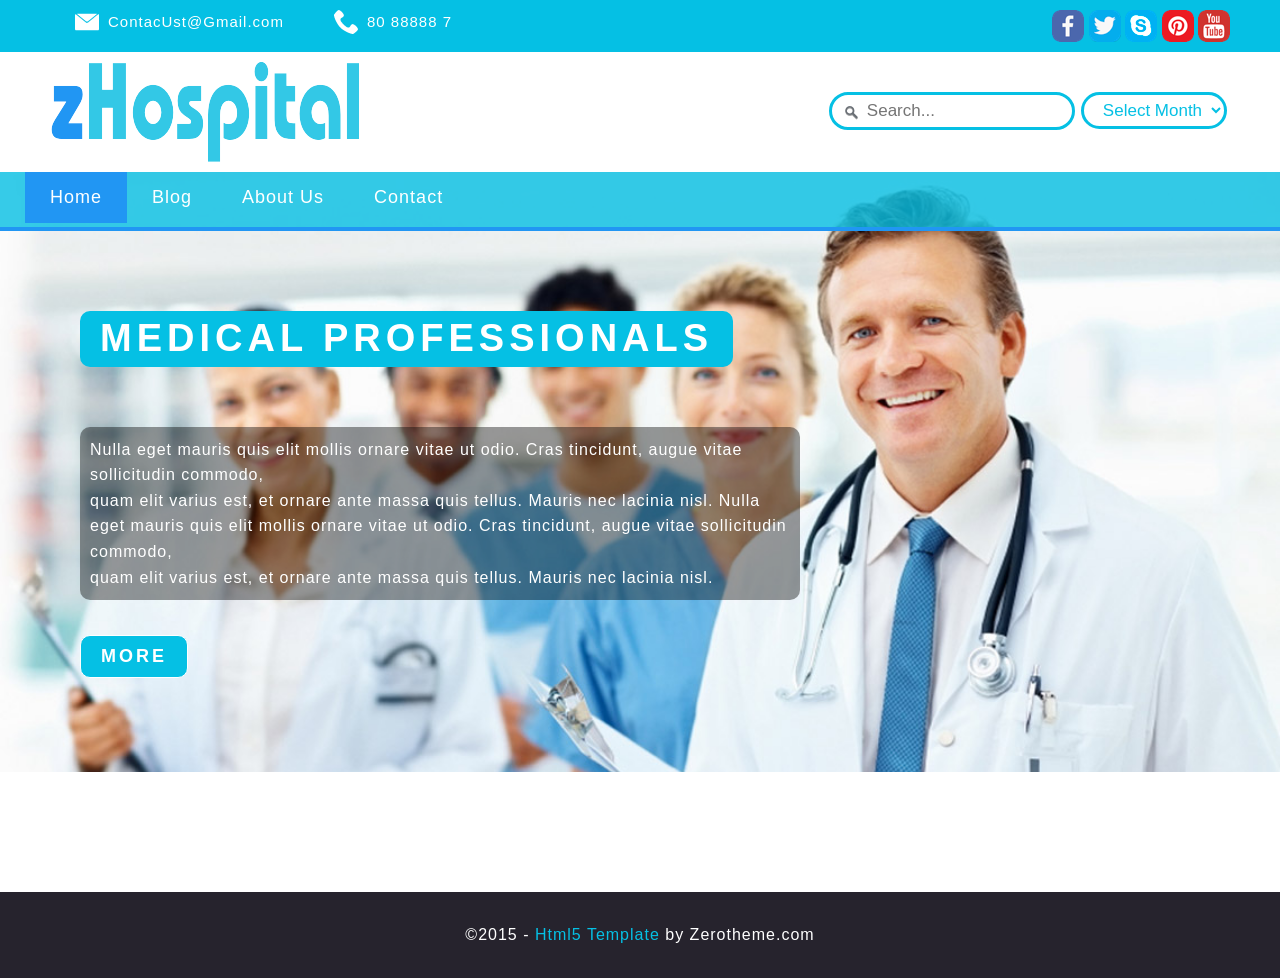
<file: WebApplication1/zHospital/index.html>
<!DOCTYPE html>
<!--[if lt IE 7 ]><html class="ie ie6" lang="en"> <![endif]-->
<!--[if IE 7 ]><html class="ie ie7" lang="en"> <![endif]-->
<!--[if IE 8 ]><html class="ie ie8" lang="en"> <![endif]-->
<!--[if (gte IE 9)|!(IE)]><!--><html lang="en"> <!--<![endif]-->
<head>

    <!-- Basic Page Needs
  ================================================== -->
	<meta charset="utf-8">
	<title>zHospital</title>
	<meta name="description" content="Free Responsive Html5 Css3 Templates | zerotheme.com">
	<meta name="author" content="www.zerotheme.com">
	
    <!-- Mobile Specific Metas
  ================================================== -->
	<meta name="viewport" content="width=device-width, initial-scale=1, maximum-scale=1">
    
    <!-- CSS
  ================================================== -->
  	<link rel="stylesheet" href="css/zerogrid.css">
	<link rel="stylesheet" href="css/style.css">
	<link rel="stylesheet" href="css/responsive.css">	
    
</head>
<body>
<div class="wrap-body">

<!--////////////////////////////////////Header-->
<header>
	<div class="top-bar">
		<div class="wrap-top zerogrid">
			<div class="row">
				<div class="col-1-2">
					<div class="wrap-col">
						<ul>
							<li class="mail"><p>ContacUst@Gmail.com</p></li>
							<li class="phone"><p>80 88888 7</p></li>
						</ul>
					</div>
				</div>
				<div class="col-1-2">
					<div class="wrap-col f-right">
						<div class="top-social">
							<a href="#"><img src="images/Facebook.png" title="facebook"/></a>
							<a href="#"><img src="images/Twitter.png" title="twitter"/></a>
							<a href="#"><img src="images/Skype.png" title="google"/></a>
							<a href="#"><img src="images/Pinterest.png" title="pinterest"/></a>
							<a href="#"><img src="images/Youtoube.png" title="instagram"/></a>
						</div>
					</div>
				</div>
			</div>
		</div>
	</div>
	<div class="wrap-header">
		<div class="zerogrid">
			<div class="row">
				<div class="col-1-3">
					<div class="wrap-col">
						<div class="logo"><a href="#"><img src="images/logo.png"/></a></div>	
					</div>
				</div>
				<div class="col-2-3">
					<div class="wrap-col f-right">
						<ul>
							<li>
								<form method="get" action="/search" id="search" >
								  <input name="q" type="text" size="40" placeholder="Search..." />
								</form>
							</li>
							<li>
								<select>
									<option value="audi" selected>Select Month</option>
									<option value="volvo">March 2015</option>
									<option value="saab">Febuary 2015</option>
								</select>
							</li>
						</ul>
					</div>
				</div>
			</div>
		</div>
	</div>
	<div class="wrap-banner">
		<div id="menu">
			<nav>
				<div class="wrap-nav">
				   <ul>
					 <li class="active"><a href="index.html">Home</a></li>
					 <li><a href="archive.html">Blog</a></li>
					 <li><a href="single.html">About Us</a></li>
					 <li><a href="contact.html">Contact</a></li>
				   </ul>
				</div>
			</nav>
		</div>
		<div class="zerogrid">
			<div class="col-2-3">
				<div class="wrap-col">
					<div class="top-title">
						<h1>MEDICAL PROFESSIONALS</h1>
						<p>Nulla eget mauris quis elit mollis ornare vitae ut odio. Cras tincidunt, augue vitae sollicitudin commodo,<br>
						quam elit varius est, et ornare ante massa quis tellus. Mauris nec lacinia nisl.
						Nulla eget mauris quis elit mollis ornare vitae ut odio. Cras tincidunt, augue vitae sollicitudin commodo,<br>
						quam elit varius est, et ornare ante massa quis tellus. Mauris nec lacinia nisl.</p>
						<a class="button button01" href="#">MORE</a>
					</div>
				</div>
			</div>
			<div class="col-1-3">
				<div class="wrap-col">
					&nbsp
				</div>
			</div>
		</div>
	</div>
</header>


<!--////////////////////////////////////Container-->
<section id="container">
	<div class="wrap-container">
		<!-----------------content-box-1-------------------->
		<section class="content-box boxstyle-1 box-1">
			<div class="zerogrid">
				<div class="row wrap-box"><!--Start Box-->

                    <!-- 
                        RENDERBODY
                        -->


				</div>
			</div>
		</section>
	</div>
</section>

<!--////////////////////////////////////Footer-->
<footer>	
	<div class="bottom-footer">
		<div class="wrap-bottom ">
			<div class="copyright">
				<p>©2015 - <a href="http://www.zerotheme.com" rel="nofollow" target="_blank" title="Html5 Template">Html5 Template</a> by Zerotheme.com</p>
			</div>
		</div>
	</div>
</footer>

</div>
</body></html>
</file>
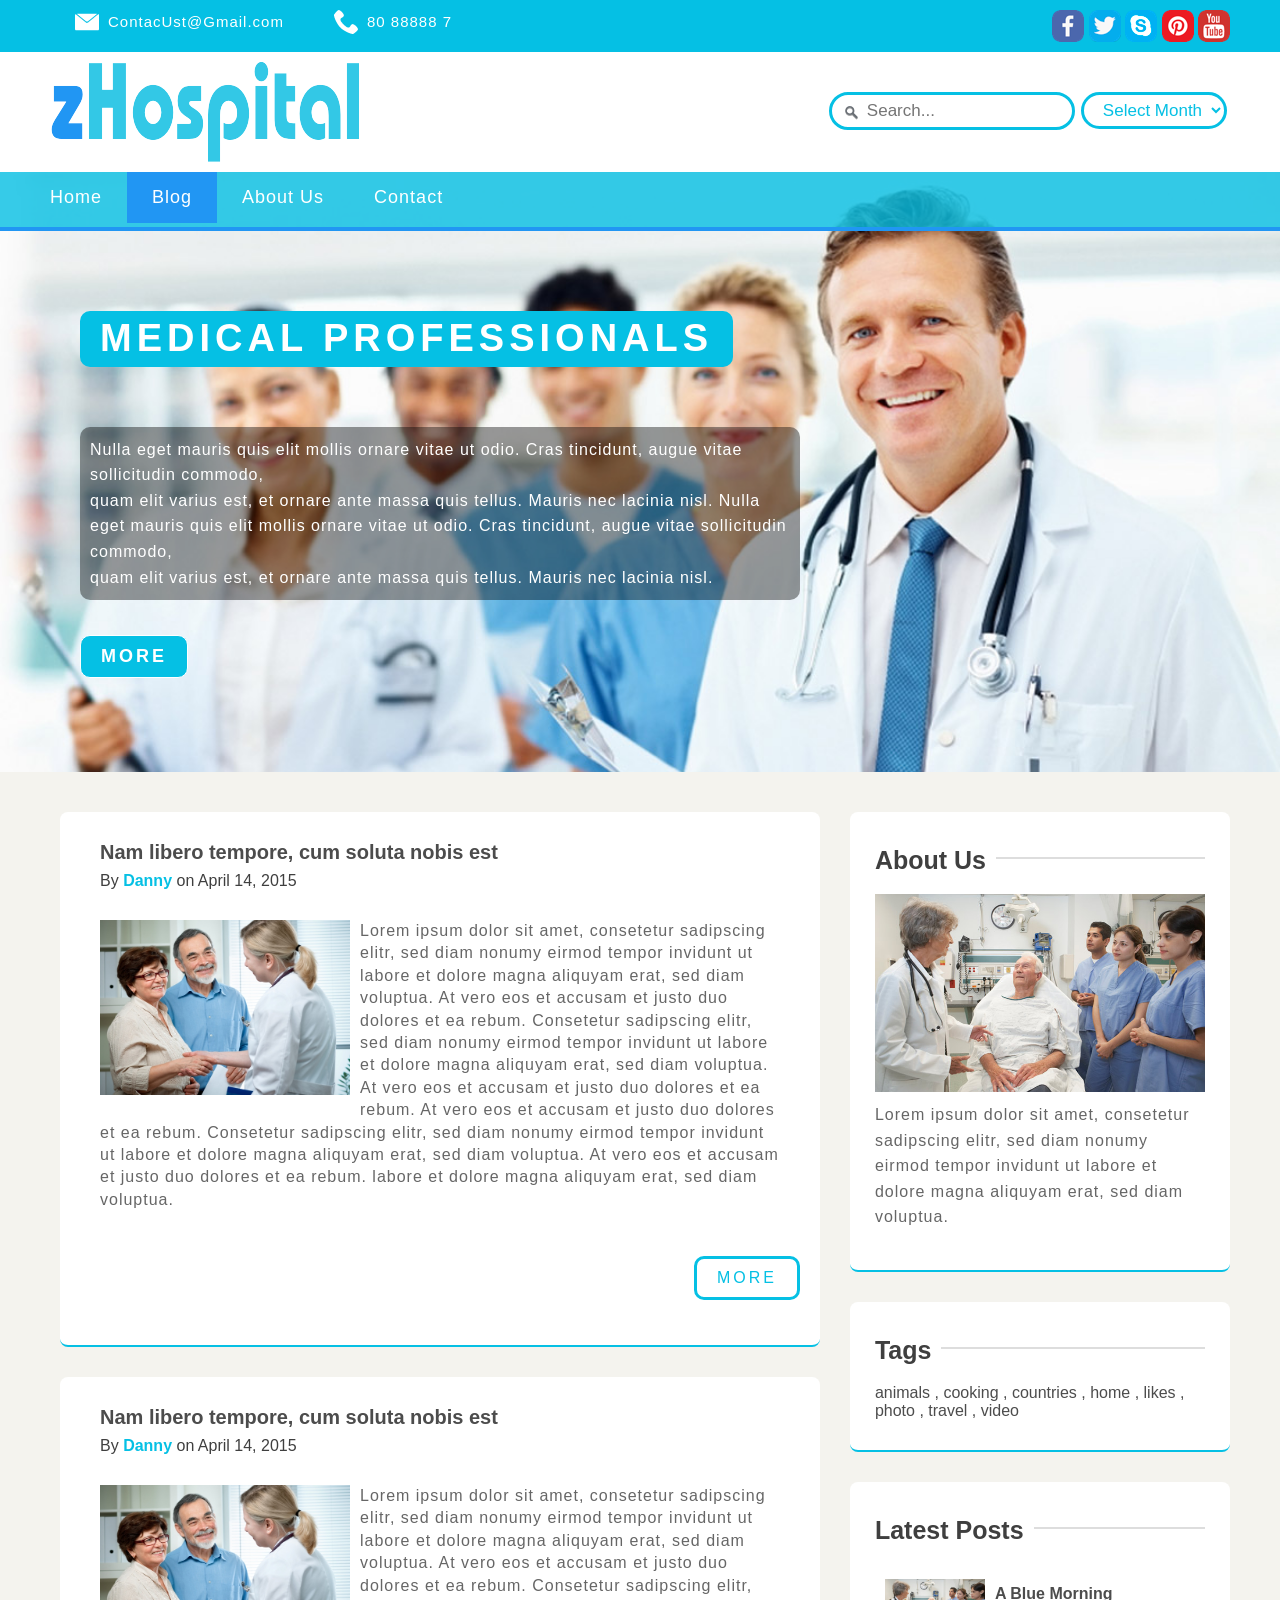
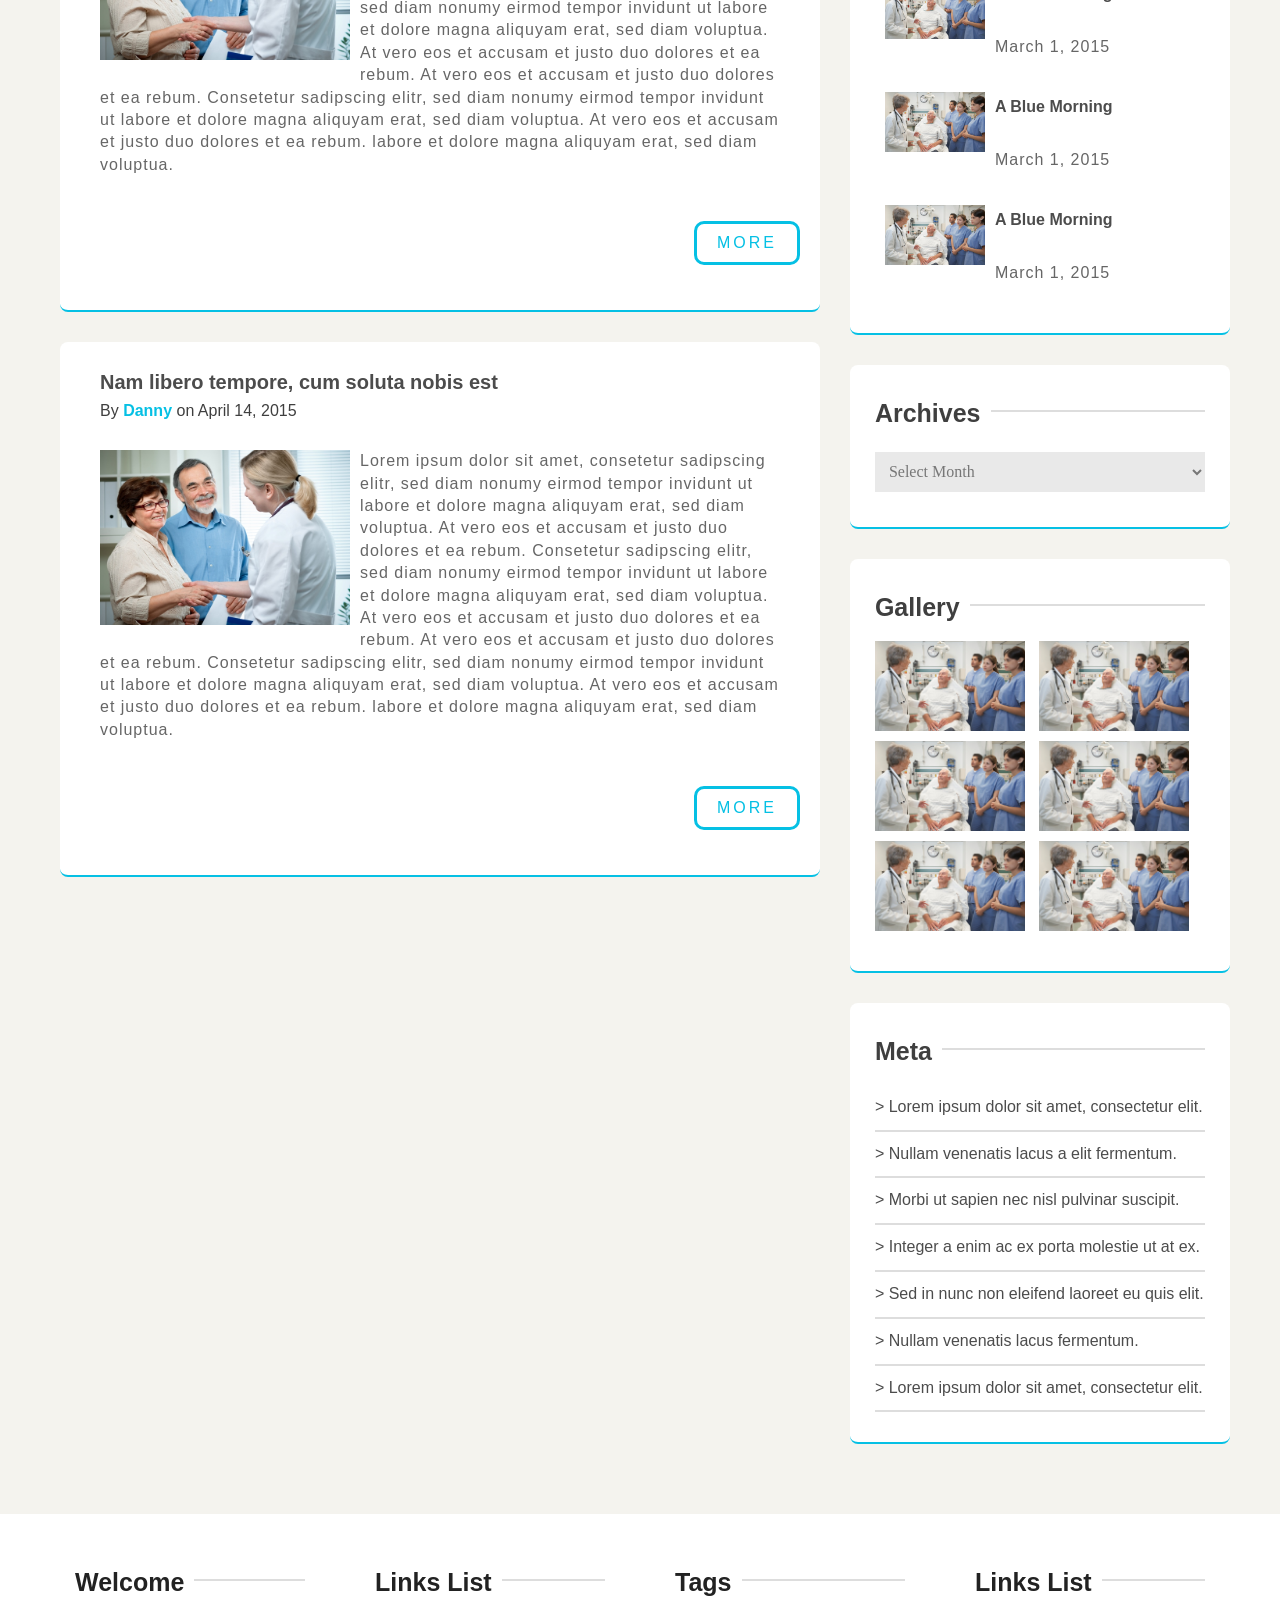
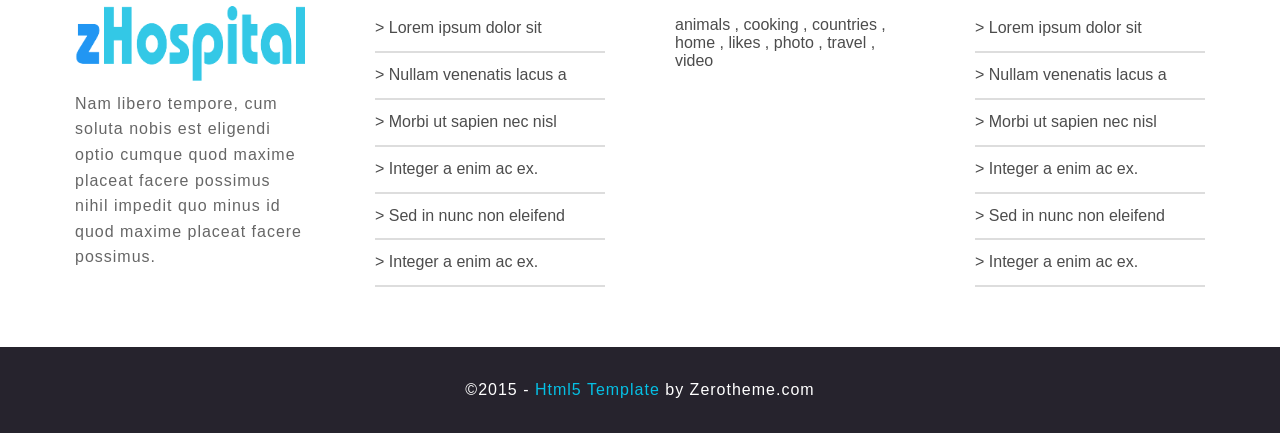
<file: WebApplication1/zHospital/archive.html>
<!DOCTYPE html>
<!--[if lt IE 7 ]><html class="ie ie6" lang="en"> <![endif]-->
<!--[if IE 7 ]><html class="ie ie7" lang="en"> <![endif]-->
<!--[if IE 8 ]><html class="ie ie8" lang="en"> <![endif]-->
<!--[if (gte IE 9)|!(IE)]><!--><html lang="en"> <!--<![endif]-->
<head>

    <!-- Basic Page Needs
  ================================================== -->
	<meta charset="utf-8">
	<title>zHospital</title>
	<meta name="description" content="Free Responsive Html5 Css3 Templates | zerotheme.com">
	<meta name="author" content="www.zerotheme.com">
	
    <!-- Mobile Specific Metas
  ================================================== -->
	<meta name="viewport" content="width=device-width, initial-scale=1, maximum-scale=1">
    
    <!-- CSS
  ================================================== -->
  	<link rel="stylesheet" href="css/zerogrid.css">
	<link rel="stylesheet" href="css/style.css">
	<link rel="stylesheet" href="css/responsive.css">
	
	<!--[if lt IE 8]>
       <div style=' clear: both; text-align:center; position: relative;'>
         <a href="http://windows.microsoft.com/en-US/internet-explorer/products/ie/home?ocid=ie6_countdown_bannercode">
           <img src="http://storage.ie6countdown.com/assets/100/images/banners/warning_bar_0000_us.jpg" border="0" height="42" width="820" alt="You are using an outdated browser. For a faster, safer browsing experience, upgrade for free today." />
        </a>
      </div>
    <![endif]-->
    <!--[if lt IE 9]>
		<script src="js/html5.js"></script>
		<script src="js/css3-mediaqueries.js"></script>
	<![endif]-->
    
</head>
<body id="archive">
<div class="wrap-body">

<!--////////////////////////////////////Header-->
<header>
	<div class="top-bar">
		<div class="wrap-top zerogrid">
			<div class="row">
				<div class="col-1-2">
					<div class="wrap-col">
						<ul>
							<li class="mail"><p>ContacUst@Gmail.com</p></li>
							<li class="phone"><p>80 88888 7</p></li>
						</ul>
					</div>
				</div>
				<div class="col-1-2">
					<div class="wrap-col f-right">
						<div class="top-social">
							<a href="#"><img src="images/Facebook.png" title="facebook"/></a>
							<a href="#"><img src="images/Twitter.png" title="twitter"/></a>
							<a href="#"><img src="images/Skype.png" title="google"/></a>
							<a href="#"><img src="images/Pinterest.png" title="pinterest"/></a>
							<a href="#"><img src="images/Youtoube.png" title="instagram"/></a>
						</div>
					</div>
				</div>
			</div>
		</div>
	</div>
	<div class="wrap-header">
		<div class="zerogrid">
			<div class="row">
				<div class="col-1-3">
					<div class="wrap-col">
						<div class="logo"><a href="#"><img src="images/logo.png"/></a></div>	
					</div>
				</div>
				<div class="col-2-3">
					<div class="wrap-col f-right">
						<ul>
							<li>
								<form method="get" action="/search" id="search" >
								  <input name="q" type="text" size="40" placeholder="Search..." />
								</form>
							</li>
							<li>
								<select>
									<option value="audi" selected>Select Month</option>
									<option value="volvo">March 2015</option>
									<option value="saab">Febuary 2015</option>
								</select>
							</li>
						</ul>
					</div>
				</div>
			</div>
		</div>
	</div>
	<div class="wrap-banner">
		<div id="menu">
			<nav>
				<div class="wrap-nav">
				   <ul>
					 <li><a href="index.html">Home</a></li>
					 <li class="active"><a href="archive.html">Blog</a></li>
					 <li><a href="single.html">About Us</a></li>
					 <li><a href="contact.html">Contact</a></li>
				   </ul>
			   </div>
			</nav>
		</div>
		<div class="zerogrid">
			<div class="col-2-3">
				<div class="wrap-col">
					<div class="top-title">
						<h1>MEDICAL PROFESSIONALS</h1>
						<p>Nulla eget mauris quis elit mollis ornare vitae ut odio. Cras tincidunt, augue vitae sollicitudin commodo,<br>
						quam elit varius est, et ornare ante massa quis tellus. Mauris nec lacinia nisl.
						Nulla eget mauris quis elit mollis ornare vitae ut odio. Cras tincidunt, augue vitae sollicitudin commodo,<br>
						quam elit varius est, et ornare ante massa quis tellus. Mauris nec lacinia nisl.</p>
						<a class="button button01" href="#">MORE</a>
					</div>
				</div>
			</div>
			<div class="col-1-3">
				<div class="wrap-col">
					&nbsp
				</div>
			</div>
		</div>
	</div>
</header>


<!--////////////////////////////////////Container-->
<section id="container">
	<div class="wrap-container clearfix">
		<div class="zerogrid">
			<div id="main-content" class="col-2-3">
				<div class="wrap-content">
					<article>
						<div class="art-header">
							<h3><a href="#">Nam libero tempore, cum soluta nobis est </a></h3>
							<div class="info">By <a href="#">Danny</a> on April 14, 2015</div>
						</div>
						<div class="art-content">
							<img src="images/14.jpg" />
							<p>Lorem ipsum dolor sit amet, consetetur sadipscing elitr, sed diam nonumy eirmod tempor invidunt ut labore et dolore magna aliquyam erat, sed diam voluptua.
							At vero eos et accusam et justo duo dolores et ea rebum. Consetetur sadipscing elitr, sed diam nonumy eirmod tempor invidunt ut labore et dolore magna aliquyam erat, sed diam voluptua. At vero eos et accusam et justo duo dolores et ea rebum.
							At vero eos et accusam et justo duo dolores et ea rebum. Consetetur sadipscing elitr, sed diam nonumy eirmod tempor invidunt ut labore et dolore magna aliquyam erat, sed diam voluptua. At vero eos et accusam et justo duo dolores et ea rebum.
							labore et dolore magna aliquyam erat, sed diam voluptua.</p>
						</div>
						<a class="button button02 f-right" href="#">MORE</a>
					</article>
					<article>
						<div class="art-header">
							<h3><a href="#">Nam libero tempore, cum soluta nobis est </a></h3>
							<div class="info">By <a href="#">Danny</a> on April 14, 2015</div>
						</div>
						<div class="art-content">
							<img src="images/14.jpg" />
							<p>Lorem ipsum dolor sit amet, consetetur sadipscing elitr, sed diam nonumy eirmod tempor invidunt ut labore et dolore magna aliquyam erat, sed diam voluptua.
							At vero eos et accusam et justo duo dolores et ea rebum. Consetetur sadipscing elitr, sed diam nonumy eirmod tempor invidunt ut labore et dolore magna aliquyam erat, sed diam voluptua. At vero eos et accusam et justo duo dolores et ea rebum.
							At vero eos et accusam et justo duo dolores et ea rebum. Consetetur sadipscing elitr, sed diam nonumy eirmod tempor invidunt ut labore et dolore magna aliquyam erat, sed diam voluptua. At vero eos et accusam et justo duo dolores et ea rebum.
							labore et dolore magna aliquyam erat, sed diam voluptua.</p>
						</div>
						<a class="button button02 f-right" href="#">MORE</a>
					</article>
					<article>
						<div class="art-header">
							<h3><a href="#">Nam libero tempore, cum soluta nobis est </a></h3>
							<div class="info">By <a href="#">Danny</a> on April 14, 2015</div>
						</div>
						<div class="art-content">
							<img src="images/14.jpg" />
							<p>Lorem ipsum dolor sit amet, consetetur sadipscing elitr, sed diam nonumy eirmod tempor invidunt ut labore et dolore magna aliquyam erat, sed diam voluptua.
							At vero eos et accusam et justo duo dolores et ea rebum. Consetetur sadipscing elitr, sed diam nonumy eirmod tempor invidunt ut labore et dolore magna aliquyam erat, sed diam voluptua. At vero eos et accusam et justo duo dolores et ea rebum.
							At vero eos et accusam et justo duo dolores et ea rebum. Consetetur sadipscing elitr, sed diam nonumy eirmod tempor invidunt ut labore et dolore magna aliquyam erat, sed diam voluptua. At vero eos et accusam et justo duo dolores et ea rebum.
							labore et dolore magna aliquyam erat, sed diam voluptua.</p>
						</div>
						<a class="button button02 f-right" href="#">MORE</a>
					</article>
				</div>
			</div>
			<div id="sidebar" class="col-1-3">
				<div class="wrap-sidebar">
					<!---- Start Widget ---->
					<div class="widget wid-about">
						<div class="wid-header">
							<h5>About Us</h5>
						</div>
						<div class="wid-content">
							<img src="images/15.jpg"/>
							<p>Lorem ipsum dolor sit amet, consetetur sadipscing elitr, sed diam nonumy eirmod tempor invidunt ut labore et dolore magna aliquyam erat, sed diam voluptua.</p>
						</div>
					</div>
					<!---- Start Widget ---->
					<div class="widget wid-tag">
						<div class="wid-header">
							<h5>Tags</h5>
						</div>
						<div class="wid-content">
							<a href="#">animals ,</a>
							<a href="#">cooking ,</a>
							<a href="#">countries ,</a>
							<a href="#">home ,</a>
							<a href="#">likes ,</a>
							<a href="#">photo ,</a>
							<a href="#">travel ,</a>
							<a href="#">video </a>
						</div>
					</div>
					<!---- Start Widget ---->
					<div class="widget wid-post">
						<div class="wid-header">
							<h5>Latest Posts</h5>
						</div>
						<div class="wid-content">
							<div class="post">
								<a href="#"><img src="images/15.jpg"/></a>
								<div class="wrapper">
								  <h5><a href="#">A Blue Morning</a></h5><br>
								  <p>March 1, 2015</p>
								</div>
							</div>
							<div class="post">
								<a href="#"><img src="images/15.jpg"/></a>
								<div class="wrapper">
								  <h5><a href="#">A Blue Morning</a></h5><br>
								  <p>March 1, 2015</p>
								</div>
							</div>
							<div class="post">
								<a href="#"><img src="images/15.jpg"/></a>
								<div class="wrapper">
								  <h5><a href="#">A Blue Morning</a></h5><br>
								  <p>March 1, 2015</p>
								</div>
							</div>
						</div>
					</div>
					<!---- Start Widget ---->
					<div class="widget wid-archive">
						<div class="wid-header">
							<h5>Archives</h5>
						</div>
						<div class="wid-content">
							<select>
							    <option value="audi" selected>Select Month</option>
								<option value="volvo">March 2015</option>
								<option value="saab">Febuary 2015</option>
								<option value="vw">VW</option>
							</select>
						</div>
					</div>
					<!---- Start Widget ---->
					<div class="widget wid-gallery">
						<div class="wid-header">
							<h5>Gallery</h5>
						</div>
						<div class="wid-content">
							<a href="#"><img src="images/15.jpg"></a>
							<a href="#"><img src="images/15.jpg"></a>
							<a href="#"><img src="images/15.jpg"></a>
							<a href="#"><img src="images/15.jpg"></a>
							<a href="#"><img src="images/15.jpg"></a>
							<a href="#"><img src="images/15.jpg"></a>
						</div>
					</div>
					<div class="widget wid-meta">
						<div class="wid-header">
							<h5>Meta</h5>
						</div>
						<div class="wid-content">
							<div class="row">
								<ul>
									<li><a href="#">> Lorem ipsum dolor sit amet, consectetur elit.</a></li>
									<li><a href="#">> Nullam venenatis lacus a elit fermentum.</a></li>
									<li><a href="#">> Morbi ut sapien nec nisl pulvinar suscipit.</a></li>
									<li><a href="#">> Integer a enim ac ex porta molestie ut at ex.</a></li>
									<li><a href="#">> Sed in nunc non eleifend laoreet eu quis elit.</a></li>
									<li><a href="#">> Nullam venenatis lacus fermentum.</a></li>
									<li><a href="#">> Lorem ipsum dolor sit amet, consectetur elit.</a></li>
								</ul>
							</div>
						</div>
					</div>
				</div>
			</div>
		</div>	
	</div>
</section>

<!--////////////////////////////////////Footer-->
<footer>
	<div class="zerogrid">
		<div class="wrap-footer">
			<div class="row">
				<div class="col-1-4">
					<div class="wrap-col">
						<div class="widget wid-about">
							<div class="wid-header">
								<h5>Welcome</h5>
							</div>
							<div class="logo"><a href="#"><img src="images/logo.png"/></a></div>
							<p>Nam libero tempore, cum soluta nobis est eligendi optio cumque quod maxime placeat 
								facere possimus nihil impedit quo minus id quod maxime placeat facere possimus. </p>
						</div>
					</div>
				</div>
				<div class="col-1-4">
					<div class="wrap-col">
						<div class="widget wid-meta">
							<div class="wid-header">
								<h5>Links List</h5>
							</div>
							<div class="widget-content">
								<div class="row">
									<ul>
										<li><a href="#">> Lorem ipsum dolor sit </a></li>
										<li><a href="#">> Nullam venenatis lacus a </a></li>
										<li><a href="#">> Morbi ut sapien nec nisl</a></li>
										<li><a href="#">> Integer a enim ac ex.</a></li>
										<li><a href="#">> Sed in nunc non eleifend  </a></li>
										<li><a href="#">> Integer a enim ac ex.</a></li>
									</ul>
								</div>
							</div>
						</div>
					</div>
				</div>
				<div class="col-1-4">
					<div class="wrap-col">
						<div class="widget wid-tag">
						<div class="wid-header">
							<h5>Tags</h5>
						</div>
						<div class="wid-content">
							<a href="#">animals ,</a>
							<a href="#">cooking ,</a>
							<a href="#">countries ,</a>
							<a href="#">home ,</a>
							<a href="#">likes ,</a>
							<a href="#">photo ,</a>
							<a href="#">travel ,</a>
							<a href="#">video </a>
						</div>
					</div>
					</div>
				</div>
				<div class="col-1-4">
					<div class="wrap-col">
						<div class="widget wid-meta">
							<div class="wid-header">
								<h5>Links List</h5>
							</div>
							<div class="widget-content">
								<div class="row">
									<ul>
										<li><a href="#">> Lorem ipsum dolor sit </a></li>
										<li><a href="#">> Nullam venenatis lacus a </a></li>
										<li><a href="#">> Morbi ut sapien nec nisl</a></li>
										<li><a href="#">> Integer a enim ac ex.</a></li>
										<li><a href="#">> Sed in nunc non eleifend  </a></li>
										<li><a href="#">> Integer a enim ac ex.</a></li>
									</ul>
								</div>
							</div>
						</div>
					</div>
				</div>
			</div>
		</div>
	</div>
	<div class="bottom-footer">
		<div class="wrap-bottom ">
			<div class="copyright">
				<p>©2015 - <a href="http://www.zerotheme.com" rel="nofollow" target="_blank" title="Html5 Template">Html5 Template</a> by Zerotheme.com</p>
			</div>
		</div>
	</div>
</footer>


</div>
</body></html>
</file>
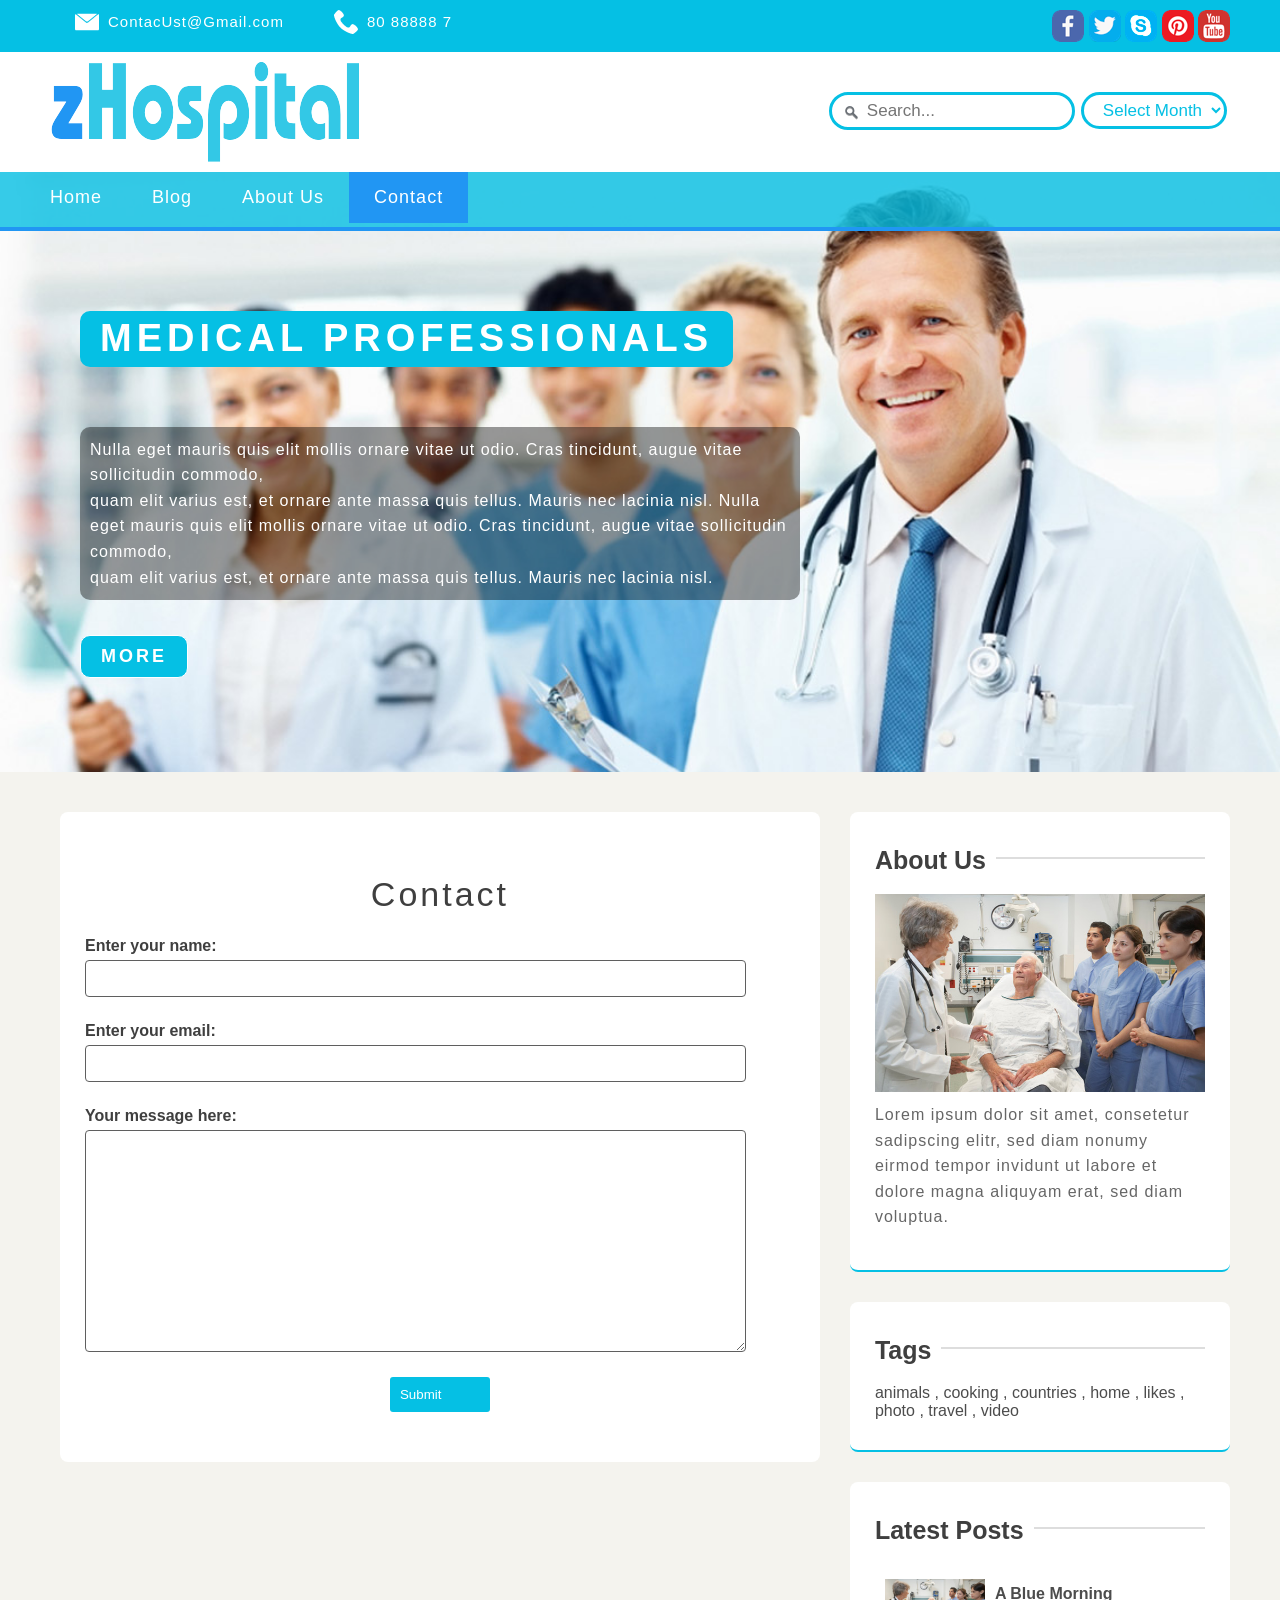
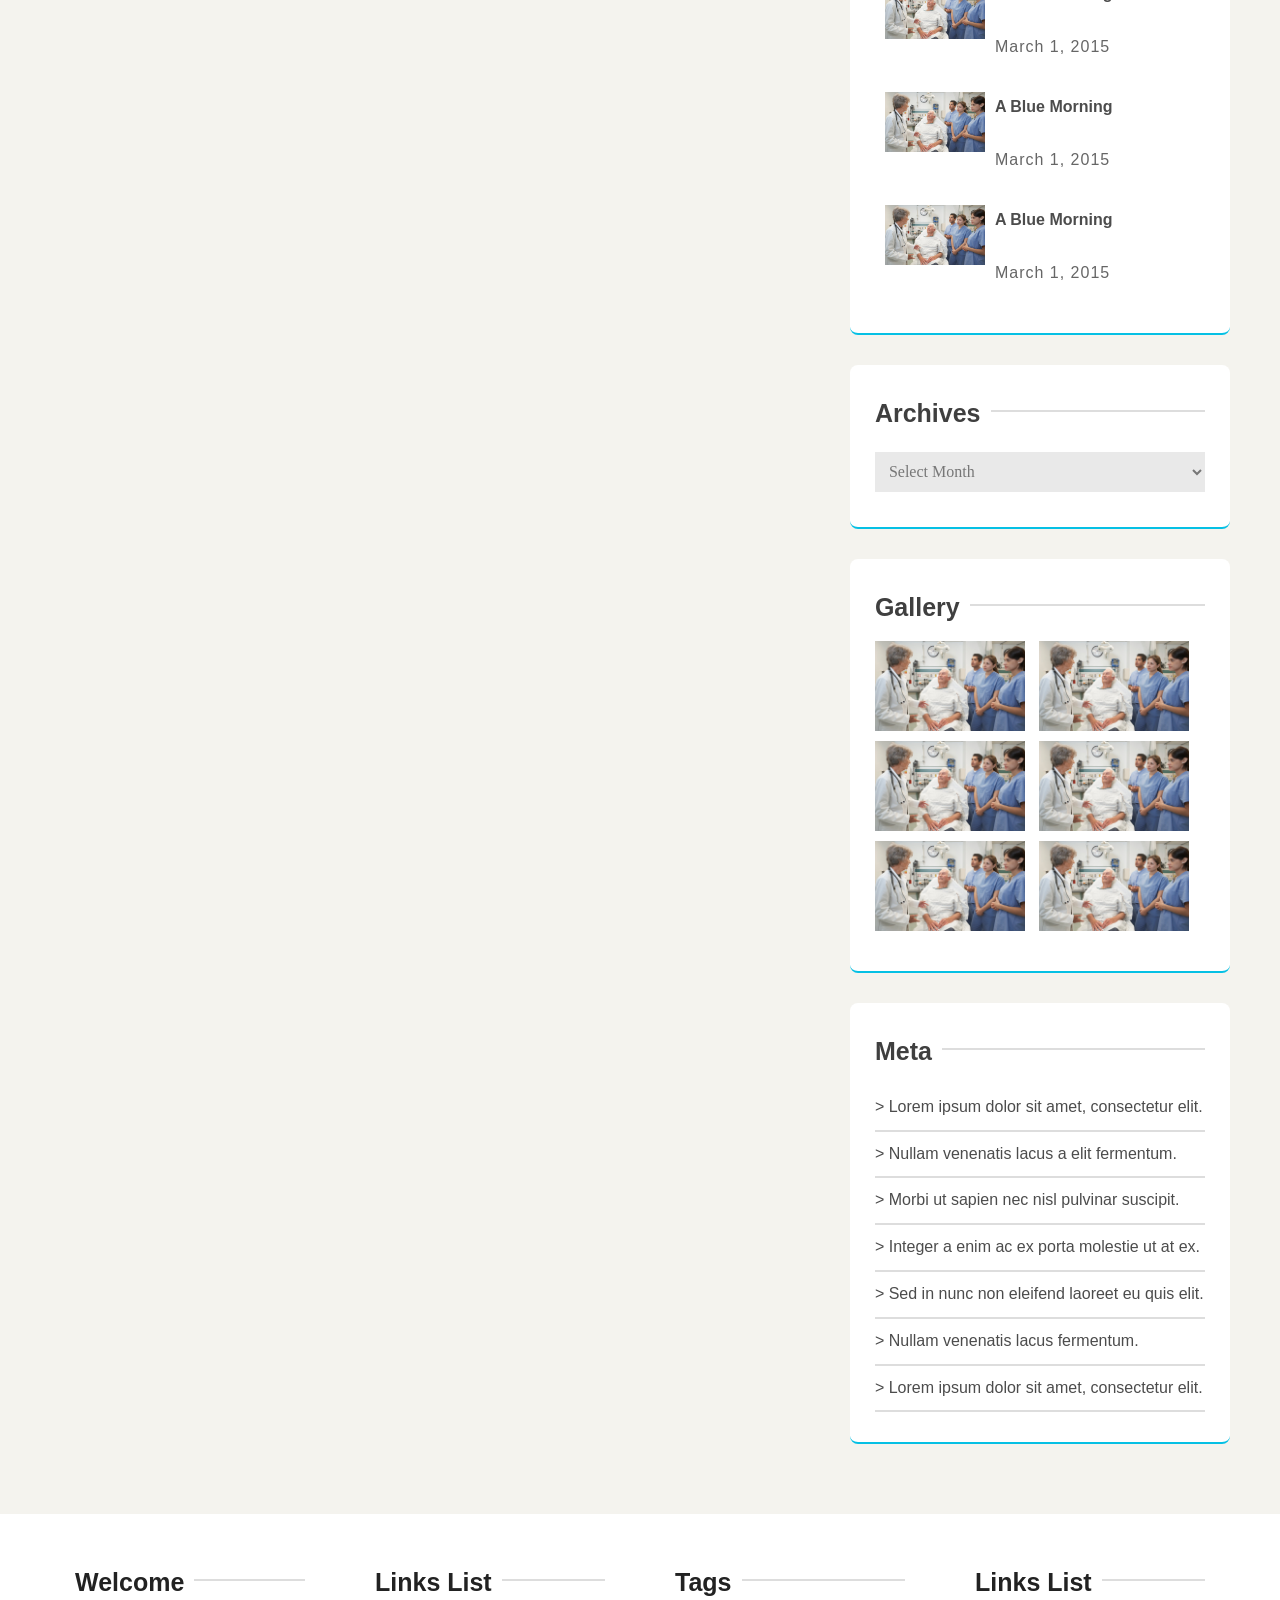
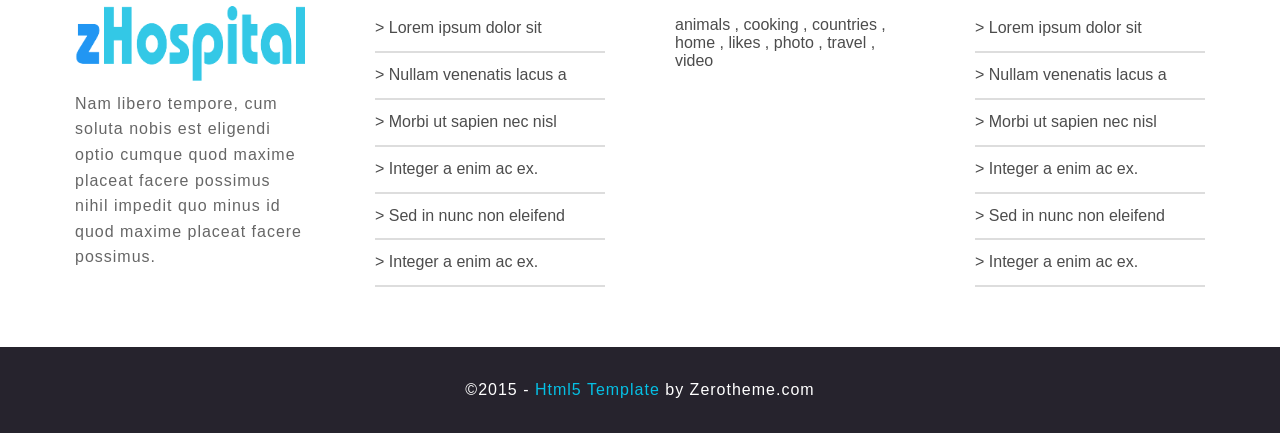
<file: WebApplication1/zHospital/contact.html>
<!DOCTYPE html>
<!--[if lt IE 7 ]><html class="ie ie6" lang="en"> <![endif]-->
<!--[if IE 7 ]><html class="ie ie7" lang="en"> <![endif]-->
<!--[if IE 8 ]><html class="ie ie8" lang="en"> <![endif]-->
<!--[if (gte IE 9)|!(IE)]><!--><html lang="en"> <!--<![endif]-->
<head>

    <!-- Basic Page Needs
  ================================================== -->
	<meta charset="utf-8">
	<title>zHospital</title>
	<meta name="description" content="Free Responsive Html5 Css3 Templates | zerotheme.com">
	<meta name="author" content="www.zerotheme.com">
	
    <!-- Mobile Specific Metas
  ================================================== -->
	<meta name="viewport" content="width=device-width, initial-scale=1, maximum-scale=1">
    
    <!-- CSS
  ================================================== -->
  	<link rel="stylesheet" href="css/zerogrid.css">
	<link rel="stylesheet" href="css/style.css">
	<link rel="stylesheet" href="css/responsive.css">
	
	<!--[if lt IE 8]>
       <div style=' clear: both; text-align:center; position: relative;'>
         <a href="http://windows.microsoft.com/en-US/internet-explorer/products/ie/home?ocid=ie6_countdown_bannercode">
           <img src="http://storage.ie6countdown.com/assets/100/images/banners/warning_bar_0000_us.jpg" border="0" height="42" width="820" alt="You are using an outdated browser. For a faster, safer browsing experience, upgrade for free today." />
        </a>
      </div>
    <![endif]-->
    <!--[if lt IE 9]>
		<script src="js/html5.js"></script>
		<script src="js/css3-mediaqueries.js"></script>
	<![endif]-->
    
</head>
<body id="single">
<div class="wrap-body">

<!--////////////////////////////////////Header-->
<header>
	<div class="top-bar">
		<div class="wrap-top zerogrid">
			<div class="row">
				<div class="col-1-2">
					<div class="wrap-col">
						<ul>
							<li class="mail"><p>ContacUst@Gmail.com</p></li>
							<li class="phone"><p>80 88888 7</p></li>
						</ul>
					</div>
				</div>
				<div class="col-1-2">
					<div class="wrap-col f-right">
						<div class="top-social">
							<a href="#"><img src="images/Facebook.png" title="facebook"/></a>
							<a href="#"><img src="images/Twitter.png" title="twitter"/></a>
							<a href="#"><img src="images/Skype.png" title="google"/></a>
							<a href="#"><img src="images/Pinterest.png" title="pinterest"/></a>
							<a href="#"><img src="images/Youtoube.png" title="instagram"/></a>
						</div>
					</div>
				</div>
			</div>
		</div>
	</div>
	<div class="wrap-header">
		<div class="zerogrid">
			<div class="row">
				<div class="col-1-3">
					<div class="wrap-col">
						<div class="logo"><a href="#"><img src="images/logo.png"/></a></div>	
					</div>
				</div>
				<div class="col-2-3">
					<div class="wrap-col f-right">
						<ul>
							<li>
								<form method="get" action="/search" id="search" >
								  <input name="q" type="text" size="40" placeholder="Search..." />
								</form>
							</li>
							<li>
								<select>
									<option value="audi" selected>Select Month</option>
									<option value="volvo">March 2015</option>
									<option value="saab">Febuary 2015</option>
								</select>
							</li>
						</ul>
					</div>
				</div>
			</div>
		</div>
	</div>
	<div class="wrap-banner">
		<div id="menu">
			<nav>
				<div class="wrap-nav">
				   <ul>
					<li><a href="index.html">Home</a></li>
					 <li><a href="archive.html">Blog</a></li>
					 <li><a href="single.html">About Us</a></li>
					 <li class="active"><a href="contact.html">Contact</a></li>
				   </ul>
			   </div>
			</nav>
		</div>
		<div class="zerogrid">
			<div class="col-2-3">
				<div class="wrap-col">
					<div class="top-title">
						<h1>MEDICAL PROFESSIONALS</h1>
						<p>Nulla eget mauris quis elit mollis ornare vitae ut odio. Cras tincidunt, augue vitae sollicitudin commodo,<br>
						quam elit varius est, et ornare ante massa quis tellus. Mauris nec lacinia nisl.
						Nulla eget mauris quis elit mollis ornare vitae ut odio. Cras tincidunt, augue vitae sollicitudin commodo,<br>
						quam elit varius est, et ornare ante massa quis tellus. Mauris nec lacinia nisl.</p>
						<a class="button button01" href="#">MORE</a>
					</div>
				</div>
			</div>
			<div class="col-1-3">
				<div class="wrap-col">
					&nbsp
				</div>
			</div>
		</div>
	</div>
</header>


<!--////////////////////////////////////Container-->
<section id="container">
	<div class="wrap-container clearfix">
		<div class="zerogrid">
			<div id="main-content" class="col-2-3">
				<div class="wrap-content">
					<div class="contact">
						<h2>Contact</h2>
						<div id="contact_form">
							<form name="form1" id="ff" method="post" action="contact.php">
								<label>
								<span>Enter your name:</span>
								<input type="text"  name="name" id="name" required>
								</label>
								<label>
								<span>Enter your email:</span>
								<input type="email"  name="email" id="email" required>
								</label>
								<label>
								<span>Your message here:</span>
								<textarea name="message" id="message"></textarea>
								</label>
								<center><input class="sendButton" type="submit" name="Submit" value="Submit"></center>
							</form>
						</div>
					</div>
				</div>
			</div>
			<div id="sidebar" class="col-1-3">
				<div class="wrap-sidebar">
					<!---- Start Widget ---->
					<div class="widget wid-about">
						<div class="wid-header">
							<h5>About Us</h5>
						</div>
						<div class="wid-content">
							<img src="images/15.jpg"/>
							<p>Lorem ipsum dolor sit amet, consetetur sadipscing elitr, sed diam nonumy eirmod tempor invidunt ut labore et dolore magna aliquyam erat, sed diam voluptua.</p>
						</div>
					</div>
					<!---- Start Widget ---->
					<div class="widget wid-tag">
						<div class="wid-header">
							<h5>Tags</h5>
						</div>
						<div class="wid-content">
							<a href="#">animals ,</a>
							<a href="#">cooking ,</a>
							<a href="#">countries ,</a>
							<a href="#">home ,</a>
							<a href="#">likes ,</a>
							<a href="#">photo ,</a>
							<a href="#">travel ,</a>
							<a href="#">video </a>
						</div>
					</div>
					<!---- Start Widget ---->
					<div class="widget wid-post">
						<div class="wid-header">
							<h5>Latest Posts</h5>
						</div>
						<div class="wid-content">
							<div class="post">
								<a href="#"><img src="images/15.jpg"/></a>
								<div class="wrapper">
								  <h5><a href="#">A Blue Morning</a></h5><br>
								  <p>March 1, 2015</p>
								</div>
							</div>
							<div class="post">
								<a href="#"><img src="images/15.jpg"/></a>
								<div class="wrapper">
								  <h5><a href="#">A Blue Morning</a></h5><br>
								  <p>March 1, 2015</p>
								</div>
							</div>
							<div class="post">
								<a href="#"><img src="images/15.jpg"/></a>
								<div class="wrapper">
								  <h5><a href="#">A Blue Morning</a></h5><br>
								  <p>March 1, 2015</p>
								</div>
							</div>
						</div>
					</div>
					<!---- Start Widget ---->
					<div class="widget wid-archive">
						<div class="wid-header">
							<h5>Archives</h5>
						</div>
						<div class="wid-content">
							<select>
							    <option value="audi" selected>Select Month</option>
								<option value="volvo">March 2015</option>
								<option value="saab">Febuary 2015</option>
								<option value="vw">VW</option>
							</select>
						</div>
					</div>
					<!---- Start Widget ---->
					<div class="widget wid-gallery">
						<div class="wid-header">
							<h5>Gallery</h5>
						</div>
						<div class="wid-content">
							<a href="#"><img src="images/15.jpg"></a>
							<a href="#"><img src="images/15.jpg"></a>
							<a href="#"><img src="images/15.jpg"></a>
							<a href="#"><img src="images/15.jpg"></a>
							<a href="#"><img src="images/15.jpg"></a>
							<a href="#"><img src="images/15.jpg"></a>
						</div>
					</div>
					<div class="widget wid-meta">
						<div class="wid-header">
							<h5>Meta</h5>
						</div>
						<div class="wid-content">
							<div class="row">
								<ul>
									<li><a href="#">> Lorem ipsum dolor sit amet, consectetur elit.</a></li>
									<li><a href="#">> Nullam venenatis lacus a elit fermentum.</a></li>
									<li><a href="#">> Morbi ut sapien nec nisl pulvinar suscipit.</a></li>
									<li><a href="#">> Integer a enim ac ex porta molestie ut at ex.</a></li>
									<li><a href="#">> Sed in nunc non eleifend laoreet eu quis elit.</a></li>
									<li><a href="#">> Nullam venenatis lacus fermentum.</a></li>
									<li><a href="#">> Lorem ipsum dolor sit amet, consectetur elit.</a></li>
								</ul>
							</div>
						</div>
					</div>
				</div>
			</div>
		</div>	
	</div>
</section>

<!--////////////////////////////////////Footer-->
<footer>
	<div class="zerogrid">
		<div class="wrap-footer">
			<div class="row">
				<div class="col-1-4">
					<div class="wrap-col">
						<div class="widget wid-about">
							<div class="wid-header">
								<h5>Welcome</h5>
							</div>
							<div class="logo"><a href="#"><img src="images/logo.png"/></a></div>
							<p>Nam libero tempore, cum soluta nobis est eligendi optio cumque quod maxime placeat 
								facere possimus nihil impedit quo minus id quod maxime placeat facere possimus. </p>
						</div>
					</div>
				</div>
				<div class="col-1-4">
					<div class="wrap-col">
						<div class="widget wid-meta">
							<div class="wid-header">
								<h5>Links List</h5>
							</div>
							<div class="widget-content">
								<div class="row">
									<ul>
										<li><a href="#">> Lorem ipsum dolor sit </a></li>
										<li><a href="#">> Nullam venenatis lacus a </a></li>
										<li><a href="#">> Morbi ut sapien nec nisl</a></li>
										<li><a href="#">> Integer a enim ac ex.</a></li>
										<li><a href="#">> Sed in nunc non eleifend  </a></li>
										<li><a href="#">> Integer a enim ac ex.</a></li>
									</ul>
								</div>
							</div>
						</div>
					</div>
				</div>
				<div class="col-1-4">
					<div class="wrap-col">
						<div class="widget wid-tag">
						<div class="wid-header">
							<h5>Tags</h5>
						</div>
						<div class="wid-content">
							<a href="#">animals ,</a>
							<a href="#">cooking ,</a>
							<a href="#">countries ,</a>
							<a href="#">home ,</a>
							<a href="#">likes ,</a>
							<a href="#">photo ,</a>
							<a href="#">travel ,</a>
							<a href="#">video </a>
						</div>
					</div>
					</div>
				</div>
				<div class="col-1-4">
					<div class="wrap-col">
						<div class="widget wid-meta">
							<div class="wid-header">
								<h5>Links List</h5>
							</div>
							<div class="widget-content">
								<div class="row">
									<ul>
										<li><a href="#">> Lorem ipsum dolor sit </a></li>
										<li><a href="#">> Nullam venenatis lacus a </a></li>
										<li><a href="#">> Morbi ut sapien nec nisl</a></li>
										<li><a href="#">> Integer a enim ac ex.</a></li>
										<li><a href="#">> Sed in nunc non eleifend  </a></li>
										<li><a href="#">> Integer a enim ac ex.</a></li>
									</ul>
								</div>
							</div>
						</div>
					</div>
				</div>
			</div>
		</div>
	</div>
	<div class="bottom-footer">
		<div class="wrap-bottom ">
			<div class="copyright">
				<p>©2015 - <a href="http://www.zerotheme.com" rel="nofollow" target="_blank" title="Html5 Template">Html5 Template</a> by Zerotheme.com</p>
			</div>
		</div>
	</div>
</footer>


</div>
</body></html>
</file>
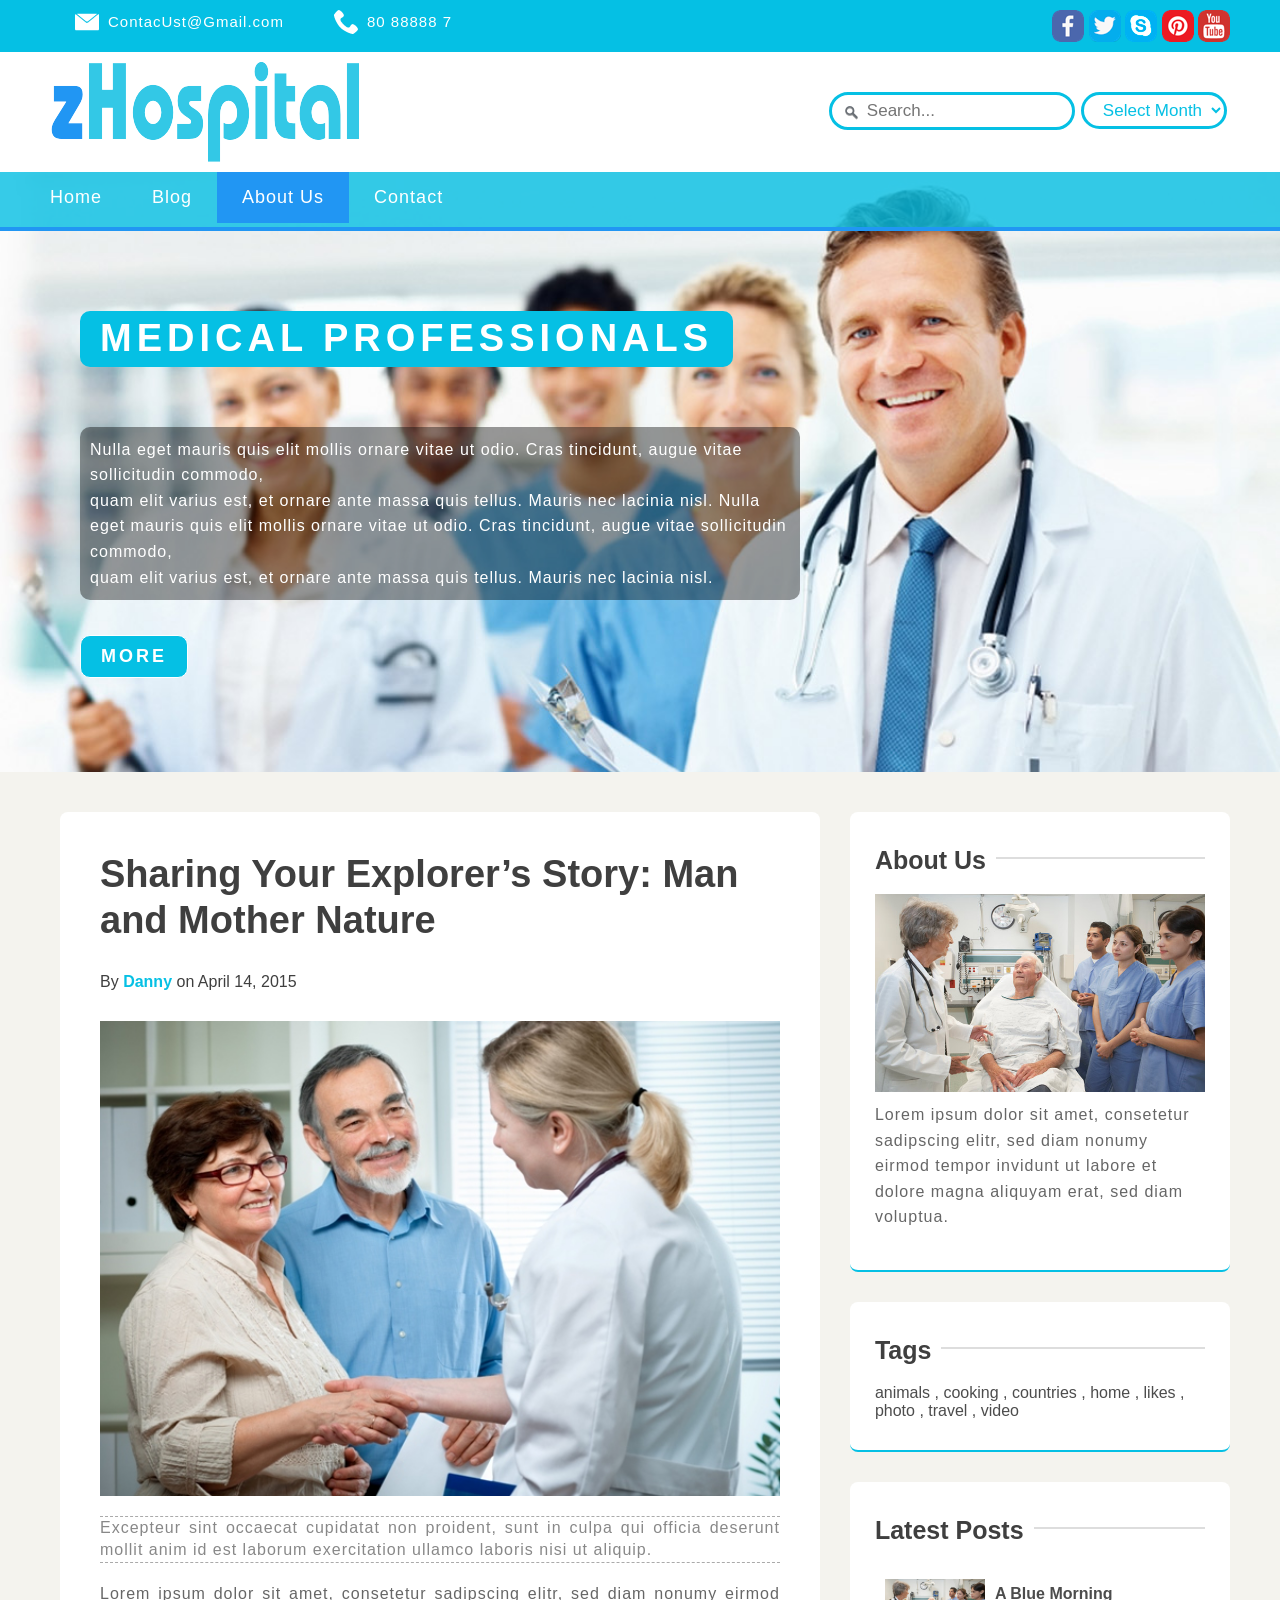
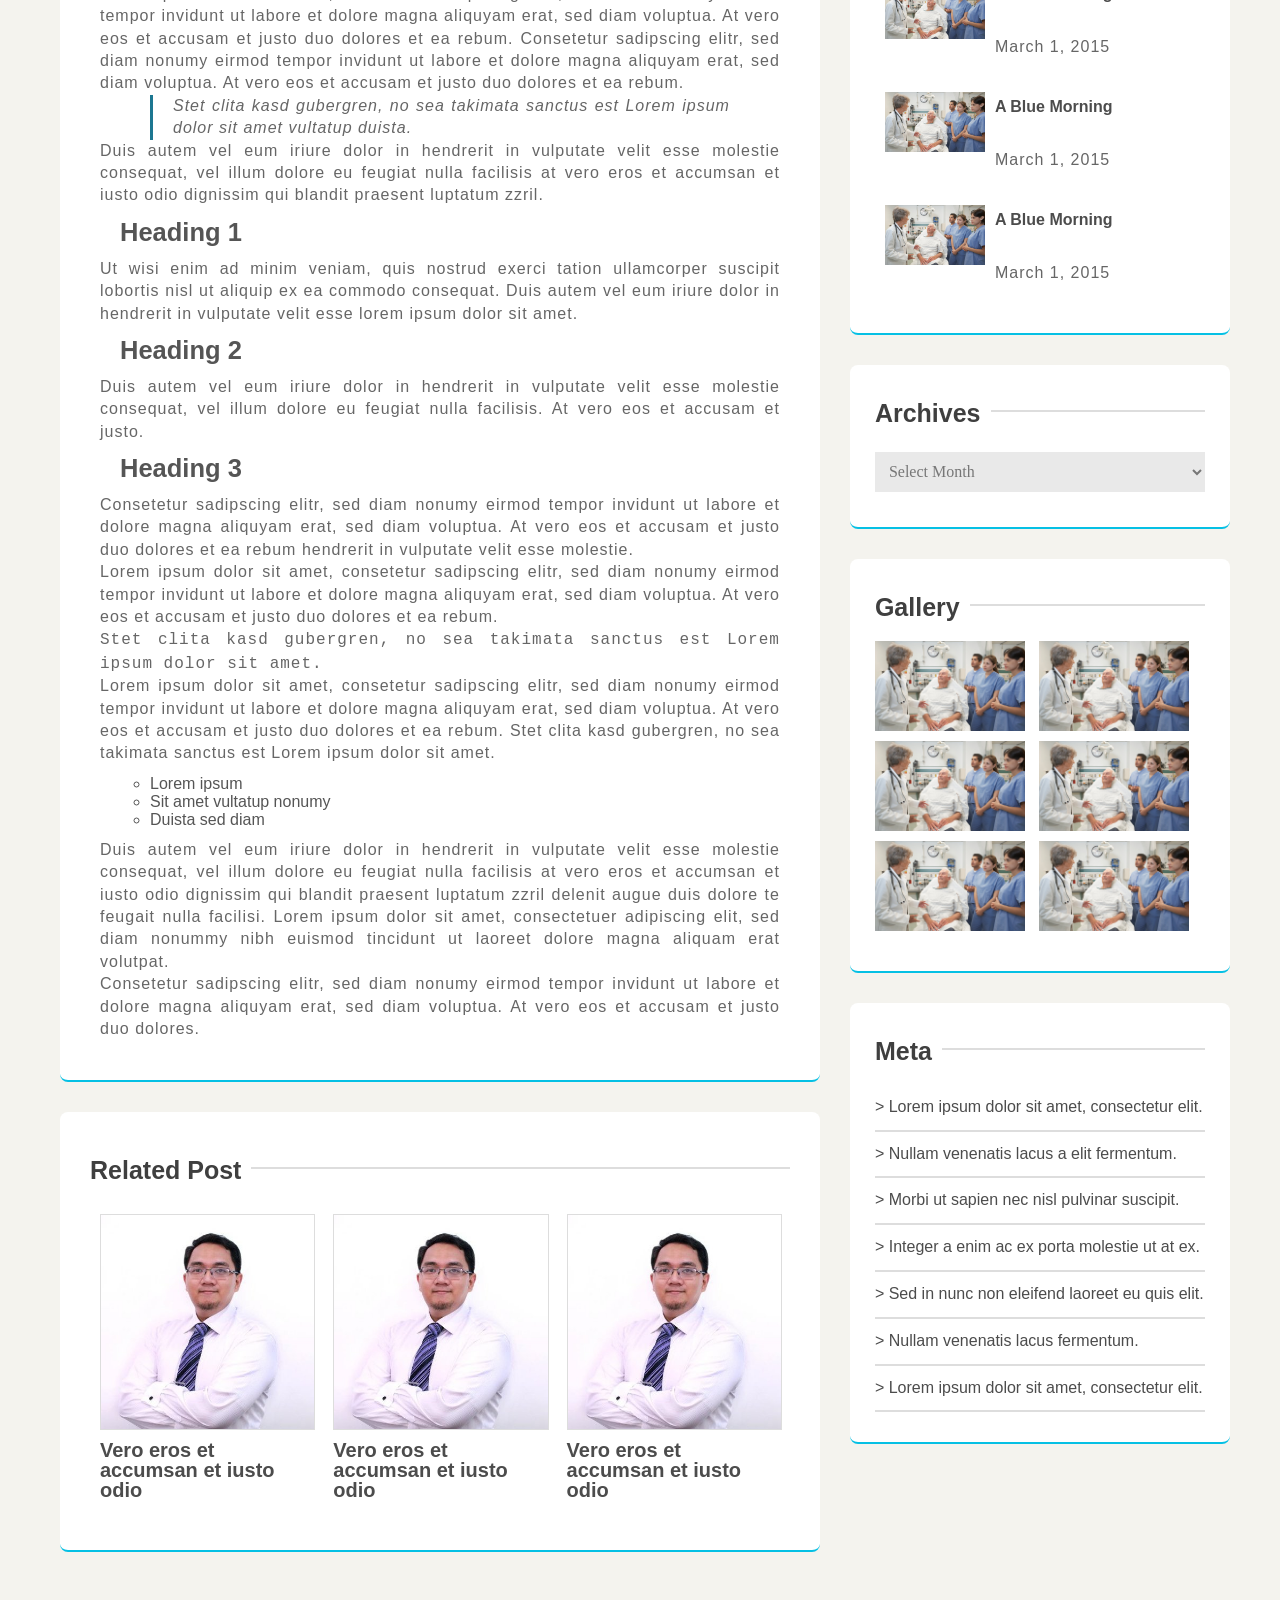
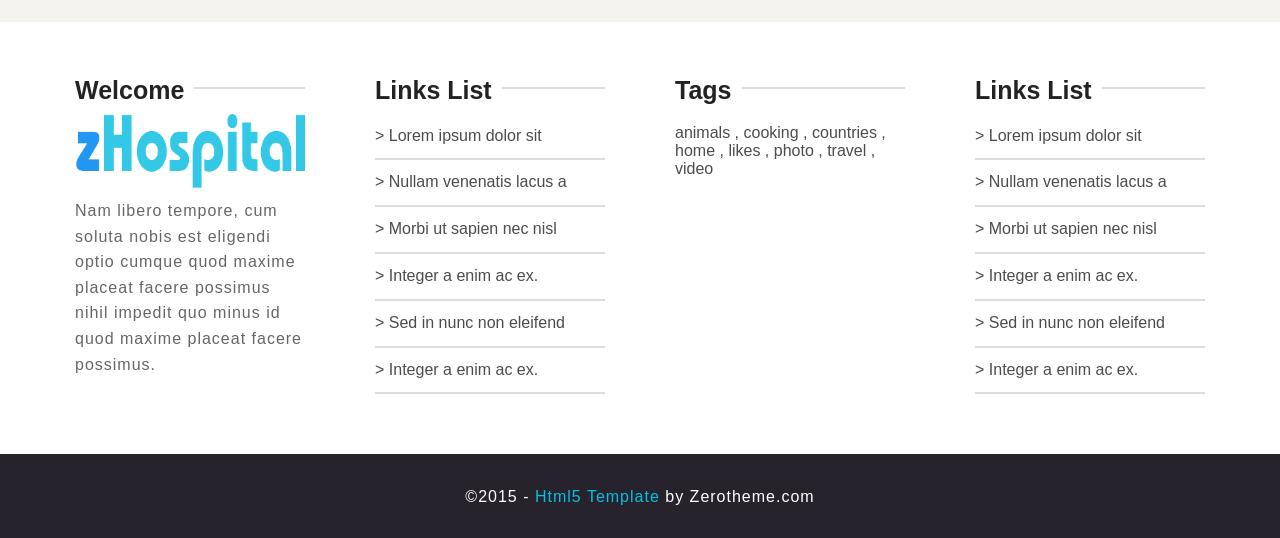
<file: WebApplication1/zHospital/single.html>
<!DOCTYPE html>
<!--[if lt IE 7 ]><html class="ie ie6" lang="en"> <![endif]-->
<!--[if IE 7 ]><html class="ie ie7" lang="en"> <![endif]-->
<!--[if IE 8 ]><html class="ie ie8" lang="en"> <![endif]-->
<!--[if (gte IE 9)|!(IE)]><!--><html lang="en"> <!--<![endif]-->
<head>

    <!-- Basic Page Needs
  ================================================== -->
	<meta charset="utf-8">
	<title>zHospital</title>
	<meta name="description" content="Free Responsive Html5 Css3 Templates | zerotheme.com">
	<meta name="author" content="www.zerotheme.com">
	
    <!-- Mobile Specific Metas
  ================================================== -->
	<meta name="viewport" content="width=device-width, initial-scale=1, maximum-scale=1">
    
    <!-- CSS
  ================================================== -->
  	<link rel="stylesheet" href="css/zerogrid.css">
	<link rel="stylesheet" href="css/style.css">
	<link rel="stylesheet" href="css/responsive.css">
	
	<!--[if lt IE 8]>
       <div style=' clear: both; text-align:center; position: relative;'>
         <a href="http://windows.microsoft.com/en-US/internet-explorer/products/ie/home?ocid=ie6_countdown_bannercode">
           <img src="http://storage.ie6countdown.com/assets/100/images/banners/warning_bar_0000_us.jpg" border="0" height="42" width="820" alt="You are using an outdated browser. For a faster, safer browsing experience, upgrade for free today." />
        </a>
      </div>
    <![endif]-->
    <!--[if lt IE 9]>
		<script src="js/html5.js"></script>
		<script src="js/css3-mediaqueries.js"></script>
	<![endif]-->
    
</head>
<body id="single">
<div class="wrap-body">

<!--////////////////////////////////////Header-->
<header>
	<div class="top-bar">
		<div class="wrap-top zerogrid">
			<div class="row">
				<div class="col-1-2">
					<div class="wrap-col">
						<ul>
							<li class="mail"><p>ContacUst@Gmail.com</p></li>
							<li class="phone"><p>80 88888 7</p></li>
						</ul>
					</div>
				</div>
				<div class="col-1-2">
					<div class="wrap-col f-right">
						<div class="top-social">
							<a href="#"><img src="images/Facebook.png" title="facebook"/></a>
							<a href="#"><img src="images/Twitter.png" title="twitter"/></a>
							<a href="#"><img src="images/Skype.png" title="google"/></a>
							<a href="#"><img src="images/Pinterest.png" title="pinterest"/></a>
							<a href="#"><img src="images/Youtoube.png" title="instagram"/></a>
						</div>
					</div>
				</div>
			</div>
		</div>
	</div>
	<div class="wrap-header">
		<div class="zerogrid">
			<div class="row">
				<div class="col-1-3">
					<div class="wrap-col">
						<div class="logo"><a href="#"><img src="images/logo.png"/></a></div>	
					</div>
				</div>
				<div class="col-2-3">
					<div class="wrap-col f-right">
						<ul>
							<li>
								<form method="get" action="/search" id="search" >
								  <input name="q" type="text" size="40" placeholder="Search..." />
								</form>
							</li>
							<li>
								<select>
									<option value="audi" selected>Select Month</option>
									<option value="volvo">March 2015</option>
									<option value="saab">Febuary 2015</option>
								</select>
							</li>
						</ul>
					</div>
				</div>
			</div>
		</div>
	</div>
	<div class="wrap-banner">
		<div id="menu">
			<nav>
				<div class="wrap-nav">
				   <ul>
					<li><a href="#">Home</a></li>
					 <li><a href="archive.html">Blog</a></li>
					 <li class="active"><a href="single.html">About Us</a></li>
					 <li><a href="contact.html">Contact</a></li>
				   </ul>
			   </div>
			</nav>
		</div>
		<div class="zerogrid">
			<div class="col-2-3">
				<div class="wrap-col">
					<div class="top-title">
						<h1>MEDICAL PROFESSIONALS</h1>
						<p>Nulla eget mauris quis elit mollis ornare vitae ut odio. Cras tincidunt, augue vitae sollicitudin commodo,<br>
						quam elit varius est, et ornare ante massa quis tellus. Mauris nec lacinia nisl.
						Nulla eget mauris quis elit mollis ornare vitae ut odio. Cras tincidunt, augue vitae sollicitudin commodo,<br>
						quam elit varius est, et ornare ante massa quis tellus. Mauris nec lacinia nisl.</p>
						<a class="button button01" href="#">MORE</a>
					</div>
				</div>
			</div>
			<div class="col-1-3">
				<div class="wrap-col">
					&nbsp
				</div>
			</div>
		</div>
	</div>
</header>


<!--////////////////////////////////////Container-->
<section id="container">
	<div class="wrap-container clearfix">
		<div class="zerogrid">
			<div id="main-content" class="col-2-3">
				<div class="wrap-content">
					<article>
						<div class="art-header">
							<div class="entry-title"> 
								<h2>Sharing Your Explorer’s Story: Man and Mother Nature</h2>
							</div>
							<div class="info">By <a href="#">Danny</a> on April 14, 2015</div>
						</div>
						<div class="art-content">
							<img src="images/14.jpg" />
							<div class="excerpt"><p>Excepteur sint occaecat cupidatat non proident, sunt in culpa qui officia deserunt mollit anim id est laborum exercitation ullamco laboris nisi ut aliquip.</p></div>
							<p>Lorem ipsum dolor sit amet, consetetur sadipscing elitr, sed diam nonumy eirmod tempor invidunt ut labore et dolore magna aliquyam erat,
							 sed diam voluptua. At vero eos et accusam et justo duo dolores et ea rebum. Consetetur sadipscing elitr, sed diam nonumy eirmod tempor 
							 invidunt ut labore et dolore magna aliquyam erat, sed diam voluptua. At vero eos et accusam et justo duo dolores et ea rebum.</p>
							<blockquote><p>Stet clita kasd gubergren, no sea takimata sanctus est Lorem ipsum dolor sit amet vultatup duista.</p></blockquote>
							<p>Duis autem vel eum iriure dolor in hendrerit in vulputate velit esse molestie consequat, vel illum dolore eu feugiat nulla facilisis
							at vero eros et accumsan et iusto odio dignissim qui blandit praesent luptatum zzril.</p>
							<h2>Heading 1</h2>
							<p>Ut wisi enim ad minim veniam, quis nostrud exerci tation ullamcorper suscipit lobortis nisl ut aliquip ex ea commodo consequat. 
							 Duis autem vel eum iriure dolor in hendrerit in vulputate velit esse lorem ipsum dolor sit amet.</p>
							<h2>Heading 2</h2>
							<p>Duis autem vel eum iriure dolor in hendrerit in vulputate velit esse molestie consequat, vel illum dolore eu feugiat nulla facilisis. 
							 At vero eos et accusam et justo.</p>
							<h2>Heading 3</h2>
							<p>Consetetur sadipscing elitr, sed diam nonumy eirmod tempor invidunt ut labore et dolore magna aliquyam erat, sed diam voluptua. 
							 At vero eos et accusam et justo duo dolores et ea rebum hendrerit in vulputate velit esse molestie.</p>
							<p>Lorem ipsum dolor sit amet, consetetur sadipscing elitr, sed diam nonumy eirmod tempor invidunt ut labore et dolore magna aliquyam erat, 
							 sed diam voluptua. At vero eos et accusam et justo duo dolores et ea rebum.</p>
							<p><code>Stet clita kasd gubergren, no sea takimata sanctus est Lorem ipsum dolor sit amet.</code></p>
							<p>Lorem ipsum dolor sit amet, consetetur sadipscing elitr, sed diam nonumy eirmod tempor invidunt ut labore et dolore magna aliquyam erat, 
							sed diam voluptua. At vero eos et accusam et justo duo dolores et ea rebum. Stet clita kasd gubergren, no sea takimata sanctus est Lorem ipsum dolor sit amet.</p>
							<div class="note">
							  <ol>
								<li>Lorem ipsum</li>
								<li>Sit amet vultatup nonumy</li>
								<li>Duista sed diam</li>
							  </ol>
							  <div class="clear"></div>
							</div>
							<p>Duis autem vel eum iriure dolor in hendrerit in vulputate velit esse molestie consequat, vel illum dolore eu feugiat nulla facilisis at 
							 vero eros et accumsan et iusto odio dignissim qui blandit praesent luptatum zzril delenit augue duis dolore te feugait nulla facilisi. 
							 Lorem ipsum dolor sit amet, consectetuer adipiscing elit, sed diam nonummy nibh euismod tincidunt ut laoreet dolore magna aliquam erat volutpat.</p>
							<p>Consetetur sadipscing elitr, sed diam nonumy eirmod tempor invidunt ut labore et dolore magna aliquyam erat, sed diam voluptua. At vero eos et accusam et justo duo dolores.</p>
						</div>
					</article>
					<div class="widget wid-related">
						<div class="wrap-col">
							<div class="wid-header">
								<h5>Related Post</h5>
							</div>
							<div class="wid-content">
								<div class="row">
									<div class="col-1-3">
										
											<div class="wrap-col">
												<a href="#"><img src="images/10.jpg" /></a>
												<h4><a href="#">Vero eros et accumsan et iusto odio </a></h4>
											</div>
										
									</div>
									<div class="col-1-3">
										
											<div class="wrap-col">
												<a href="#"><img src="images/10.jpg" /></a>
												<h4><a href="#">Vero eros et accumsan et iusto odio </a></h4>
											</div>
										
									</div>
									<div class="col-1-3">
											<div class="wrap-col">
												<a href="#"><img src="images/10.jpg" /></a>
												<h4><a href="#">Vero eros et accumsan et iusto odio </a></h4>
											</div>
									</div>
								</div>
							</div>
						</div>
					</div>
				</div>
			</div>
			<div id="sidebar" class="col-1-3">
				<div class="wrap-sidebar">
					<!---- Start Widget ---->
					<div class="widget wid-about">
						<div class="wid-header">
							<h5>About Us</h5>
						</div>
						<div class="wid-content">
							<img src="images/15.jpg"/>
							<p>Lorem ipsum dolor sit amet, consetetur sadipscing elitr, sed diam nonumy eirmod tempor invidunt ut labore et dolore magna aliquyam erat, sed diam voluptua.</p>
						</div>
					</div>
					<!---- Start Widget ---->
					<div class="widget wid-tag">
						<div class="wid-header">
							<h5>Tags</h5>
						</div>
						<div class="wid-content">
							<a href="#">animals ,</a>
							<a href="#">cooking ,</a>
							<a href="#">countries ,</a>
							<a href="#">home ,</a>
							<a href="#">likes ,</a>
							<a href="#">photo ,</a>
							<a href="#">travel ,</a>
							<a href="#">video </a>
						</div>
					</div>
					<!---- Start Widget ---->
					<div class="widget wid-post">
						<div class="wid-header">
							<h5>Latest Posts</h5>
						</div>
						<div class="wid-content">
							<div class="post">
								<a href="#"><img src="images/15.jpg"/></a>
								<div class="wrapper">
								  <h5><a href="#">A Blue Morning</a></h5><br>
								  <p>March 1, 2015</p>
								</div>
							</div>
							<div class="post">
								<a href="#"><img src="images/15.jpg"/></a>
								<div class="wrapper">
								  <h5><a href="#">A Blue Morning</a></h5><br>
								  <p>March 1, 2015</p>
								</div>
							</div>
							<div class="post">
								<a href="#"><img src="images/15.jpg"/></a>
								<div class="wrapper">
								  <h5><a href="#">A Blue Morning</a></h5><br>
								  <p>March 1, 2015</p>
								</div>
							</div>
						</div>
					</div>
					<!---- Start Widget ---->
					<div class="widget wid-archive">
						<div class="wid-header">
							<h5>Archives</h5>
						</div>
						<div class="wid-content">
							<select>
							    <option value="audi" selected>Select Month</option>
								<option value="volvo">March 2015</option>
								<option value="saab">Febuary 2015</option>
								<option value="vw">VW</option>
							</select>
						</div>
					</div>
					<!---- Start Widget ---->
					<div class="widget wid-gallery">
						<div class="wid-header">
							<h5>Gallery</h5>
						</div>
						<div class="wid-content">
							<a href="#"><img src="images/15.jpg"></a>
							<a href="#"><img src="images/15.jpg"></a>
							<a href="#"><img src="images/15.jpg"></a>
							<a href="#"><img src="images/15.jpg"></a>
							<a href="#"><img src="images/15.jpg"></a>
							<a href="#"><img src="images/15.jpg"></a>
						</div>
					</div>
					<div class="widget wid-meta">
						<div class="wid-header">
							<h5>Meta</h5>
						</div>
						<div class="wid-content">
							<div class="row">
								<ul>
									<li><a href="#">> Lorem ipsum dolor sit amet, consectetur elit.</a></li>
									<li><a href="#">> Nullam venenatis lacus a elit fermentum.</a></li>
									<li><a href="#">> Morbi ut sapien nec nisl pulvinar suscipit.</a></li>
									<li><a href="#">> Integer a enim ac ex porta molestie ut at ex.</a></li>
									<li><a href="#">> Sed in nunc non eleifend laoreet eu quis elit.</a></li>
									<li><a href="#">> Nullam venenatis lacus fermentum.</a></li>
									<li><a href="#">> Lorem ipsum dolor sit amet, consectetur elit.</a></li>
								</ul>
							</div>
						</div>
					</div>
				</div>
			</div>
		</div>	
	</div>
</section>

<!--////////////////////////////////////Footer-->
<footer>
	<div class="zerogrid">
		<div class="wrap-footer">
			<div class="row">
				<div class="col-1-4">
					<div class="wrap-col">
						<div class="widget wid-about">
							<div class="wid-header">
								<h5>Welcome</h5>
							</div>
							<div class="logo"><a href="#"><img src="images/logo.png"/></a></div>
							<p>Nam libero tempore, cum soluta nobis est eligendi optio cumque quod maxime placeat 
								facere possimus nihil impedit quo minus id quod maxime placeat facere possimus. </p>
						</div>
					</div>
				</div>
				<div class="col-1-4">
					<div class="wrap-col">
						<div class="widget wid-meta">
							<div class="wid-header">
								<h5>Links List</h5>
							</div>
							<div class="widget-content">
								<div class="row">
									<ul>
										<li><a href="#">> Lorem ipsum dolor sit </a></li>
										<li><a href="#">> Nullam venenatis lacus a </a></li>
										<li><a href="#">> Morbi ut sapien nec nisl</a></li>
										<li><a href="#">> Integer a enim ac ex.</a></li>
										<li><a href="#">> Sed in nunc non eleifend  </a></li>
										<li><a href="#">> Integer a enim ac ex.</a></li>
									</ul>
								</div>
							</div>
						</div>
					</div>
				</div>
				<div class="col-1-4">
					<div class="wrap-col">
						<div class="widget wid-tag">
						<div class="wid-header">
							<h5>Tags</h5>
						</div>
						<div class="wid-content">
							<a href="#">animals ,</a>
							<a href="#">cooking ,</a>
							<a href="#">countries ,</a>
							<a href="#">home ,</a>
							<a href="#">likes ,</a>
							<a href="#">photo ,</a>
							<a href="#">travel ,</a>
							<a href="#">video </a>
						</div>
					</div>
					</div>
				</div>
				<div class="col-1-4">
					<div class="wrap-col">
						<div class="widget wid-meta">
							<div class="wid-header">
								<h5>Links List</h5>
							</div>
							<div class="widget-content">
								<div class="row">
									<ul>
										<li><a href="#">> Lorem ipsum dolor sit </a></li>
										<li><a href="#">> Nullam venenatis lacus a </a></li>
										<li><a href="#">> Morbi ut sapien nec nisl</a></li>
										<li><a href="#">> Integer a enim ac ex.</a></li>
										<li><a href="#">> Sed in nunc non eleifend  </a></li>
										<li><a href="#">> Integer a enim ac ex.</a></li>
									</ul>
								</div>
							</div>
						</div>
					</div>
				</div>
			</div>
		</div>
	</div>
	<div class="bottom-footer">
		<div class="wrap-bottom ">
			<div class="copyright">
				<p>©2015 - <a href="http://www.zerotheme.com" rel="nofollow" target="_blank" title="Html5 Template">Html5 Template</a> by Zerotheme.com</p>
			</div>
		</div>
	</div>
</footer>


</div>
</body></html>
</file>
<file: WebApplication1/zHospital/css/zerogrid.css>
/*
Zerotheme.com | Free Html5 Responsive Templates
Zerogrid - A Single Grid System for Responsive Design
Author: Kimmy
Version : 3.0
Author URI: http://www.zerotheme.com/
*/
/* -------------------------------------------- */
/* ------------------Grid System--------------- */ 
.zerogrid{ width: 1200px; position: relative; margin: 0 auto; padding: 0px;}
.zerogrid:after { content: "\0020"; display: block; height: 0; clear: both; visibility: hidden; }

.zerogrid .f-right{float: right!important;}
.zerogrid .f-left{float: left!important;}

.zerogrid .row{}
.zerogrid .row:before,.row:after { content: '\0020'; display: block; overflow: hidden; visibility: hidden; width: 0; height: 0; }
.zerogrid .row:after{clear: both; }
.zerogrid .row{zoom: 1;}

.zerogrid .wrap-col{margin:10px;}

.zerogrid .col-1-2, .zerogrid .col-1-3, .zerogrid .col-2-3, .zerogrid .col-1-4, .zerogrid .col-2-4, .zerogrid .col-3-4, .zerogrid .col-1-5, .zerogrid .col-2-5, .zerogrid .col-3-5, .zerogrid .col-4-5, .zerogrid .col-1-6, .zerogrid .col-2-6, .zerogrid .col-3-6, .zerogrid .col-4-6, .zerogrid .col-5-6{float:left; display: inline-block;}

.zerogrid .col-full{width:100%;}

.zerogrid .col-1-2{width:50%;}
.zerogrid .offset-1-2{margin-left: 50%;}

.zerogrid .col-1-3{width:33.33%;}
.zerogrid .col-2-3{width:66.66%;}
.zerogrid .offset-1-3{margin-left: 33.33%;}
.zerogrid .offset-2-3{margin-left: 66.66%;}

.zerogrid .col-1-4{width:25%;}
.zerogrid .col-2-4{width:50%;}
.zerogrid .col-3-4{width:75%;}
.zerogrid .offset-1-4{margin-left: 25%;}
.zerogrid .offset-2-4{margin-left: 50%;}
.zerogrid .offset-3-4{margin-left: 75%;}

.zerogrid .col-1-5{width:20%;}
.zerogrid .col-2-5{width:40%;}
.zerogrid .col-3-5{width:60%;}
.zerogrid .col-4-5{width:80%;}
.zerogrid .offset-1-5{margin-left: 20%;}
.zerogrid .offset-2-5{margin-left: 40%;}
.zerogrid .offset-3-5{margin-left: 60%;}
.zerogrid .offset-4-5{margin-left: 80%;}

.zerogrid .col-1-6{width:16.66%;}
.zerogrid .col-2-6{width:33.33%;}
.zerogrid .col-3-6{width:50%;}
.zerogrid .col-4-6{width:66.66%;}
.zerogrid .col-5-6{width:83.33%;}
.zerogrid .offset-1-6{margin-left: 16.66%;}
.zerogrid .offset-2-6{margin-left: 33.33%;}
.zerogrid .offset-3-6{margin-left: 50%;}
.zerogrid .offset-4-6{margin-left: 66.66%;}
.zerogrid .offset-5-6{margin-left: 83.33%;}

@media only screen and (min-width: 960px) and (max-width: 1199px) {
	.zerogrid{width:960px;}
}

@media only screen and (min-width: 768px) and (max-width: 959px) {
	.zerogrid{width:768px;}
}

@media only screen and (max-width: 767px) {
	.zerogrid, .zerogrid .col-1-2, .zerogrid .col-1-3, .zerogrid .col-2-3, .zerogrid .col-1-4, .zerogrid .col-2-4, .zerogrid .col-3-4, .zerogrid .col-1-5, .zerogrid .col-2-5, .zerogrid .col-3-5, .zerogrid .col-4-5, .zerogrid .col-1-6, .zerogrid .col-2-6, .zerogrid .col-3-6, .zerogrid .col-4-6, .zerogrid .col-5-6{width:100%;}
	
	.zerogrid .offset-1-2, .zerogrid .offset-1-3, .zerogrid .offset-2-3, .zerogrid .offset-1-4, .zerogrid .offset-2-4, .zerogrid .offset-3-4, .zerogrid .offset-1-5, .zerogrid .offset-2-5, .zerogrid .offset-3-5, .zerogrid .offset-4-5, .zerogrid .offset-1-6, .zerogrid .offset-2-6, .zerogrid .offset-3-6, .zerogrid .offset-4-6, .zerogrid .offset-5-6{margin-left:0;}
}
</file>
<file: WebApplication1/zHospital/css/style.css>
/*
Zerotheme.com | Free Html5 Responsive Templates
Author URI: http://www.zerotheme.com/
*/

/* ---------------------------------------------------------------------------- */
/* ------------------------------------Reset----------------------------------- */
/* ---------------------------------------------------------------------------- */
a,abbr,acronym,address,applet,article,aside,audio,b,blockquote,big,body,center,canvas,caption,cite,code,command,datalist,dd,del,details,dfn,dl,div,dt,em,embed,fieldset,figcaption,figure,font,footer,form,h1,h2,h3,h4,h5,h6,header,hgroup,html,i,iframe,img,ins,kbd,keygen,label,legend,li,meter,nav,object,ol,output,p,pre,progress,q,s,samp,section,small,span,source,strike,strong,sub,sup,table,tbody,tfoot,thead,th,tdvideo,tt,u,ul,var{background:transparent;margin:0;padding:0;}ol, ul {list-style:none;}blockquote, q {quotes:none;}img {vertical-align:top;}embed {vertical-align:top;}
article, aside, audio, canvas, command, datalist, details, embed, figcaption, figure, footer, header, hgroup, keygen, meter, nav, output, progress, section, source, video {display:block;}
mark, rp, rt, ruby, summary, time {display:inline;}
input, textarea {border:0; padding:0; margin:0; outline: 0;}
iframe {border:0; margin:0; padding:0;}
input, textarea, select {margin:0; padding:0px;
    text-align: left;
}

/* ---------------------------------------------------------------------------- */
/* ---------------------------------------------------------------------------- */
/* ---------------------------------------------------------------------------- */

html { -webkit-text-size-adjust: none;}
.video embed,.video object,.video iframe { width: 100%;  height: auto;}
img{max-width:100%;	height: auto;width: auto\9; /* ie8 */}

a{color: #4C4C4C;text-decoration: none;}
a:hover {color: #05C0E4;}

h1, h2 	{font-size: 25px;line-height: 25px;}
h3, h4	{font-size: 20px;line-height: 20px;}
h5, h6	{font-size: 16px;line-height: 16px;}

p{margin: 10px 0;line-height: 1.6;letter-spacing: 1px;color: #666;}

.post{}
.post:after, .post:before, article:after, article:before, section:after, section:before{clear: both; content: '\0020'; display: block; visibility: hidden; width: 0; height: 0;}

.clear{content: "\0020"; display: block; height: 0; clear: both; visibility: hidden; }
.clearfix:after, .clearfix:before{clear: both; content: '\0020'; display: block; visibility: hidden; width: 0; height: 0;}

.line{width: 90px; height: 3px; background-color: #444;display: inline-block;margin-top:20px;}

/* ---------------------------------------------------------------------------- */
/* ------------------------------------Html-Body------------------------------- */
/* ---------------------------------------------------------------------------- */
html, body {width:100%; padding:0; margin:0;}
body {background: #808080;color: #3F3F3F;font-family: "Roboto",sans-serif;}
body .wrap-body{}

/* ---------------------------------------------------------------------------- */
/* -------------------------------------Header--------------------------------- */
/* ---------------------------------------------------------------------------- */
header{}

header .top-bar {background-color: #05C0E4;}
header .top-bar .wrap-top{}

header .top-bar .top-social {}
header .top-bar ul li{display:inline;}
header .top-bar ul p{display:inline;margin: 0 25px;float:left;}
header .top-bar .mail p{background: url(../images/Mail.png) no-repeat 0px 0px;color:#fff;padding-left: 33px;font-size:15px;}
header .top-bar .phone p{background: url(../images/Phone.png) no-repeat 0px 0px;color:#fff;padding-left: 33px;font-size:15px;}

.logo img{display: inline-block;}

header .wrap-header {background: #fff; }
header .wrap-header ul {margin-top: 30px;}
header .wrap-header ul li{display:inline; margin: 0 3px; float:left;}
header .wrap-header select {
	padding: 5px 0px 5px 15px;
	border: 3px solid  #05C0E4;
    font: 17px Arial,Helvetica,Sans-serif;
	color: #05C0E4;
	background: transparent;
	-webkit-border-radius: 20px;
    -moz-border-radius: 20px;
    border-radius: 20px;
}

nav { margin: 0px auto 0px auto;display: inline-block;}
nav .active a{background: #2196F3!important;}

#menu {background-color:rgba(5,192,228,0.8);border-bottom: 4px solid #2196F3;text-align: left;}
#menu ul{padding:0px;margin-left:25px; float:left; list-style:none}
#menu ul li{display:inline;}
#menu ul a{float:left; color: #fff; padding: 15px 25px; font-size: 18px; letter-spacing: 1px;}
#menu a:hover{background: #2196F3;}

header .wrap-banner{background: url('../images/1.jpg') no-repeat ;-webkit-background-size: cover;-moz-background-size: cover;-o-background-size: cover;background-size: cover;height: 600px;}
header .top-title h1{font-size: 38px;line-height: 1.2;background-color: #05C0E4;display: inline-block;-webkit-border-radius: 10px;-moz-border-radius: 10px;border-radius: 10px;padding: 5px 20px;}
header .top-title p {margin-top: 60px;color:#fff;background-color: rgba(0,0,0,0.4);padding:10px;-webkit-border-radius: 10px;-moz-border-radius: 10px;border-radius: 10px;}
header .top-title{color: #fff;letter-spacing: 5px;margin:80px 30px 0px 30px;}

header #search {margin: 0 auto;}

header #search input[type="text"] {
    background: url(../images/search-dark.png) no-repeat 12px 10px transparent;
    border: 3px solid  #05C0E4;
    font: 17px Arial,Helvetica,Sans-serif;
    color: #777;
    width: 190px;
    padding: 6px 15px 6px 35px;
    -webkit-border-radius: 20px;
    -moz-border-radius: 20px;
    border-radius: 20px;
    }

/* ---------------------------------------------------------------------------- */
/* -------------------------------------Container------------------------------ */
/* ---------------------------------------------------------------------------- */
#container {background: #F4F3EE;}
#container .wrap-container{}

/* ---content-box--- */
.content-box {}
.content-box .wrap-box {padding:60px 10px; position: relative;}
.content-box .header {text-align: center; margin: 30px 0 90px 0; }
.content-box .header h2{font-size: 34px; background-color:#05C0E4;letter-spacing: 3px;color:#fff;display: inline-block;padding:10px 15px;border-radius:30px;}
.content-box .header p{margin-top: 30px;}
.content-box .header .wrapper{padding: 5px 30px; display: inline-block;}
.content-box .post h3{margin: 10px 0;font-size: 25px;}

.content-box.boxstyle-1{background: #fff; color: #000;}
.content-box.boxstyle-2{background: #F4F3EE;}
.content-box.boxstyle-3{background: url('../images/bg.jpg') no-repeat 100% 100% ;-webkit-background-size: cover;-moz-background-size: cover;-o-background-size: cover;background-size: cover;height: 400px;}


.content-box.box-1 {}
.content-box.box-1  .wrap-box {}
.content-box.box-1  img{max-width: 100%;}
.content-box.box-1 .post{text-align: center;}
.content-box.box-1 h3 {color: #222;line-height: 1.3;margin: 10px auto; }
.content-box.box-1 p{}


.content-box.box-2 {}
.content-box.box-2 .post  img{width:100%;border: 2px solid #eee;max-width: 300px;}
.content-box.box-2 .wrapper{}
.content-box.box-2 .post{margin-bottom: 60px ;}
.content-box.box-2 a.button{margin:0px;}

.content-box.box-3 {text-align: center;}
.content-box.box-3 p{font-size: 33px;color: #fff;line-height: 1.5;font-weight: bold;}
.content-box.box-3 .wrap {background-color: rgba(0,0,0,0.3);height:400px;padding-top: 70px;}

.content-box.box-4 {}
.content-box.box-4 img{ height:350px;width: 100%;}
.content-box.box-4 .post {margin-bottom: 40px;}

.content-box.box-5 {text-align: center;}
.content-box.box-5 p{font-size: 33px;color: #fff;line-height: 1.3;font-weight: bold;}
.content-box.box-5 .wrap {background-color: rgba(0,0,0,0.3);height:400px;padding: 70px 0;}

.content-box.box-6 {}

.content-box.box-7 {}
.content-box.box-7 .wrap-box{padding: 30px 10px;}

/* ---MainContent-Article--- */
#main-content {background-color: #F4F3EE;}
#main-content .wrap-content{padding: 0px 20px;}

article{margin-bottom: 30px;display: inline-block;background-color:#fff;padding: 20px;border-radius:8px;-webkit-border-radius:8px;-moz-border-radius:8px;border-bottom: 2px solid #05C0E4;}
article:after, article:before{clear: both; content: '\0020'; display: block; visibility: hidden; width: 0; height: 0;}
article .wrap-art {}
article .art-header{padding: 10px 20px;}

article .art-content {}
article .art-content a{ color: #FE9B13;font-weight: bold;}
article .art-content a:hover{ color: #000;}
article .art-content blockquote {border-left: 3px solid #1c7791;font-size: 18px;margin: 0 50px;font-style: italic;color: #666;padding-left: 20px;}
article .art-content h2 {font-size: 1.7em;line-height: 2em;padding: 0px 20px;}
article .art-content ol {float: left;text-align: justify;margin: 10px 50px;font-size: 16px;list-style-type: circle;}

article .entry-title {line-height: 1;position: relative; width: 100%;font-size: 50px;margin: 10px 0 30px 0;}
article .entry-title h2{line-height: 1.2;font-size: 38px;}
article .info a{ color: #05C0E4;font-weight: bold;}
article .info a:hover{ color: #000;}



/* ---Sidebar-Widget--- */
#sidebar{}
#sidebar .wrap-sidebar{margin: 0px 10px ;}

.widget {margin-bottom: 30px;background:#fff;padding: 20px 25px;border-radius:8px;-webkit-border-radius:8px;-moz-border-radius:8px;border-bottom: 2px solid #05C0E4;}
.widget ul li { line-height: 2.8;border-bottom: 2px solid #DDD;}
.widget:after, .widget:before{clear: both; content: '\0020'; display: block; visibility: hidden; width: 0; height: 0;}

.widget .wid-header  {background: url('../images/Untitled-1.jpg') repeat-x 50% 50% ;}
.widget .wid-header h5 {background: #fff;display: inline-block;padding: 20px 10px 20px 0;margin-bottom:-4px;font-size: 25px;}
.widget .wid-content{padding: 10px 0;}

.widget.wid-about {}

.widget.wid-tag {}

.widget.wid-post {}
.widget.wid-post .post{}
.widget.wid-post img{float: left; margin: 15px 10px; width: 100px;}
.widget.wid-post .wrapper {vertical-align: middle;text-align: left;line-height: 1.4em;padding-bottom: 7px;margin-top: 22px;display: inline-block;}

.widget.wid-gallery {}
.widget.wid-gallery img{margin: 0 10px 10px 0; max-width: 150px;}

.widget.wid-archive {}
.widget.wid-archive select {margin: 5px 0;height: 40px;width: 100%;padding-left: 10px;font-family: "Noto Serif",serif;font-size: 16px; background-color: #e9e9e9;color: #777777;border: none;}

.widget.wid-meta {}
.widget.wid-meta ul li{ font-size: 16px;}

.widget.wid-related {background-color: #fff;padding: 20px;}
.widget.wid-related img{ max-width: 243px; width: 100%;border:1px solid #DDD;}
.widget.wid-related h4{margin-top: 10px;}
/* ---------------------------------------------------------------------------- */
/* -------------------------------------Single--------------------------------- */
/* ---------------------------------------------------------------------------- */
#single {}
#single .wrap-container {padding :40px 10px;}

#single article img{display: inline-block;width: 100%;}
#single article .art-content p {line-height: 1.4em;font-size: 16px;text-align: justify;margin: 0 auto;}
#single article .art-content { padding: 20px;font-size: 15px;color: #555;}

#single .excerpt {border-bottom: 1px dashed #aaa;border-top: 1px dashed #aaa;margin: 20px 0;}
#single .excerpt p{color: #888;}
#single .dropcap {font-size: 70px;line-height: 70px;font-weight: 500;float: left;margin-right: 20px;}


/* ---------------------------------------------------------------------------- */
/* -------------------------------------Archive Page--------------------------- */
/* ---------------------------------------------------------------------------- */
#archive {}
#archive .wrap-container {padding :40px 10px;}
#archive article .art-content p {line-height: 1.4em;font-size: 16px;margin: 0 auto;}
#archive article .art-content { padding: 20px;font-size: 15px;color: #555;}
#archive article .info {margin-top: 10px;}
#archive article img{display: inline-block;max-width: 250px;float: left;padding:0 10px 10px 0;;}

/* ---------------------------------------------------------------------------- */
/* -------------------------------------Footer Page---------------------------- */
/* ---------------------------------------------------------------------------- */
footer {color: #222;background:#fff;}
footer .widget{border: none;}
footer .wrap-footer{padding: 10px 0;}
footer .wrap-footer p{}

footer .bottom-footer {background-color:#26232D;padding: 20px;}
footer .bottom-footer p{text-align:center;color:#fff;}

footer .copyright a{color: #05C0E4;}
footer .copyright a:hover{text-decoration: underline;}
/* ---------------------------------------------------------------------------- */
/* ------------------------------------Subcribe-------------------------------- */
/* ---------------------------------------------------------------------------- */
#subcribe {margin: 10px 0;}

#subcribe input[type="text"] {
    background:#26232D;
    font: 15px Arial,Helvetica,Sans-serif;
    color: #867B6E;
    width: auto;
    padding: 10px;
    border: 1px solid #aaa;
}
/* ---------------------------------------------------------------------------- */
/* -------------------------------------Button--------------------------------- */
/* ---------------------------------------------------------------------------- */
a.button{
	cursor: pointer;
	font-family: Arial, Helvetica, sans-serif;
	font-size: 16px;
	border:1px solid #ffffff; 
	display: inline-block;
	text-decoration: none;
	margin: 25px 0 25px 0;
	padding: 10px 20px;
	text-transform: uppercase;
	color: #fff;
	font-weight: bold;
	-webkit-border-radius: 10px;
	-moz-border-radius: 10px;
	-khtml-border-radius: 10px;
	border-radius: 10px;
	letter-spacing: 3px;
}
a.button.button01{background-color: #05C0E4;font-size: 18px;}
a.button.button01:hover{background: #DDD;color:#000;}
a.button.button02{ color: #05C0E4;border: 3px solid #05C0E4;padding: 10px 20px;font-weight: 500;}
a.button.button02:hover {background-color:#05C0E4;color:#fff;font-weight:bold;}
a.button.button03{ background: #FE9B13; color: #fff;font-weight: 500;padding: 10px 20px;border: 3px solid #FE9B13;border-radius: 0px;margin-top: 10px;}
a.button.button03:hover {border: 3px solid #FE9B13;background:transparent;}
/* ---------------------------------------------------------------------------- */
/* -------------------------------------Contact-------------------------------- */
/* ---------------------------------------------------------------------------- */
.contact {background:#fff;-webkit-border-radius: 8px;-moz-border-radius: 8px;border-radius: 8px;}
.contact h2{font-size: 34px; font-weight: 500;letter-spacing: 3px;padding-top: 70px ;text-align: center;}

#contact_form {padding:25px;}

#ff label {cursor:pointer;margin:5px 0;display:block;font-weight:bold;}

#ff input {display:block;width:90%;border-radius:4px;-webkit-border-radius:4px;-moz-border-radius:4px; color:#000;	border:1px solid #5f5f5f;padding:10px;margin: 5px 0 25px 0;}

textarea {display:block;width:90%;height:200px; border-radius:4px;-webkit-border-radius:4px;-moz-border-radius:4px;background-color:#fff; color:#000;	border:1px solid #5f5f5f;padding:10px;margin: 5px 0 25px 0;}

#ff .sendButton {border: none;cursor:pointer;background-color:#05C0E4;-webkit-border-radius:3px;-moz-border-radius:3px;border-radius:3px;;width:100px;color:#ffffff;}
#ff .sendButton:hover {opacity: 0.8;}
</file>
<file: WebApplication1/zHospital/css/responsive.css>
/*
Zerotheme.com | Free Html5 Responsive Templates
Author URI: http://www.zerotheme.com/
*/

html {�-webkit-text-size-adjust: none;}
.video embed,.video object,.video iframe {�width: 100%;��height: auto;}
img{max-width:100%;	height: auto;width: auto\9; /* ie8 */}




@media only screen and (min-width: 960px) and (max-width: 1199px) {
	#archive article img{width: 100%;}
}

@media only screen and (min-width: 768px) and (max-width: 959px) {
	#archive article img{width: 100%;}
}

@media only screen and (max-width: 800px) {
	
	header .wrap-banner{ height: 750px; }
	.content-box.box-3 .wrap {padding-top: 0px;}
.content-box.box-5 .wrap {padding-top: 0px;}
#archive article img{width: 100%;}
}

@media only screen and (max-width: 468px) {
header .top-title h1{font-size: 14px;}

header .wrap-banner{ height: 1100px; }

.content-box.box-3 .wrap-box {padding:30px 10px; position: relative;}
.content-box.box-5 .wrap-box {padding:30px 10px; position: relative; vertical-align:middle;}
.content-box.box-3 p{line-height:0.8;}
.content-box.box-5 p{line-height:0.8;}
.content-box.box-3 .wrap {padding-top: 0px;}
.content-box.box-5 .wrap {padding-top: 0px;}
}
</file>
